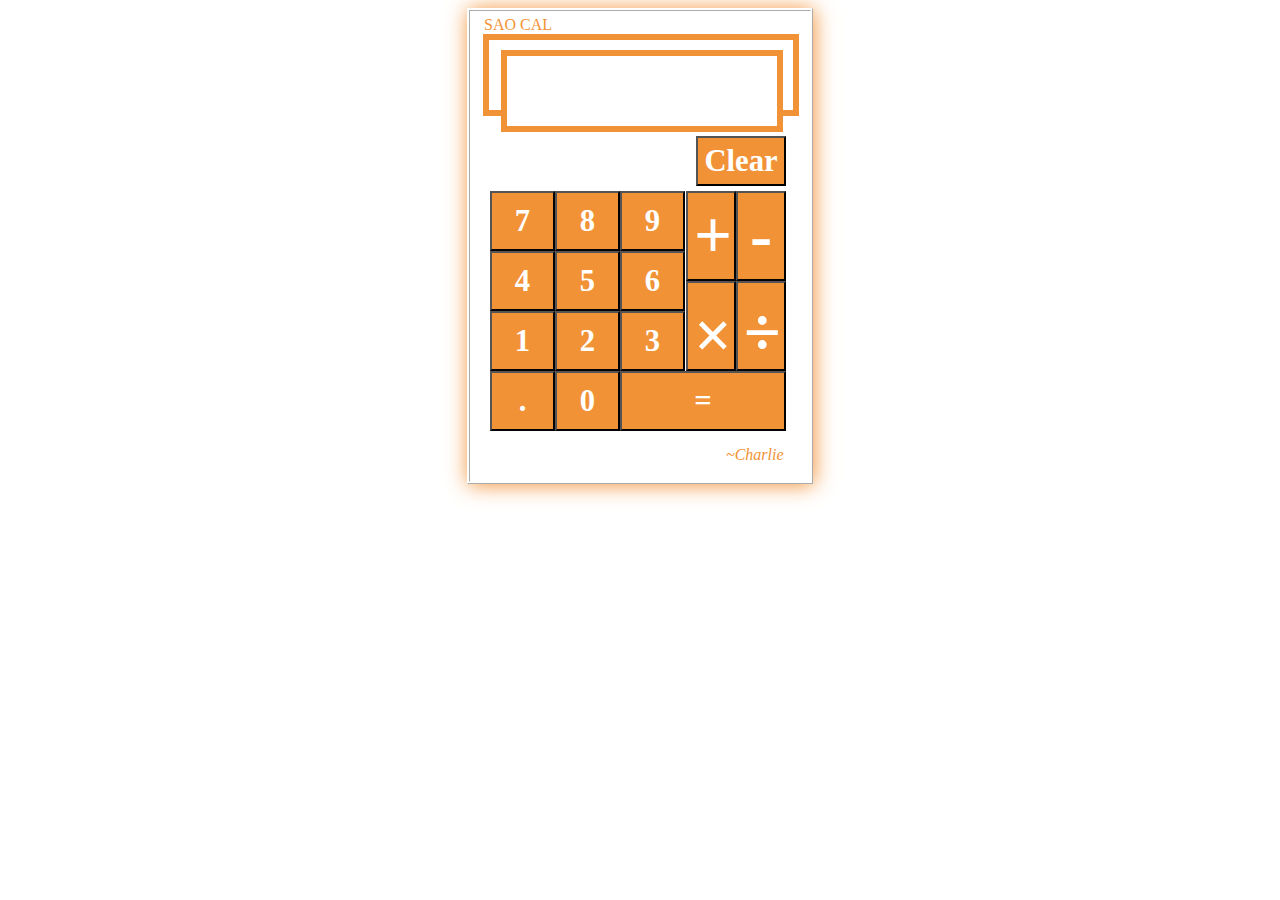
<file: Calculator/index.html>
<!DOCTYPE html>
<html>
<head>
	<title>My Calculator</title>
	<link rel="stylesheet" type="text/css" href="css/calcu.css">
	<link rel="shortcut icon" href="Lecture/Wad/Calculator/okinawa.ico">
</head>
<body >

	<div id="calcu">
		<div id="name">
			<p>SAO CAL</p>
		</div>
		<div id="answer" >

			<input type="text"  disabled id="display"></div>

		<div id="all_btn">
				
				<button id="b1" value="1" onclick='v("1")'>1</button>
				<button id="b2"	value="2" onclick='v("2")'>2</button>
				<button id="b3" value="3" onclick='v("3")'>3</button>
				<button id="b4" value="4" onclick='v("4")'>4</button>
				<button id="b5" value="5" onclick='v("5")'>5</button>
				<button id="b6" value="6" onclick='v("6")'>6</button>
				<button id="b7" value="7" onclick='v("7")'>7</button>
				<button id="b8" value="8" onclick='v("8")'>8</button>
				<button id="b9" value="9" onclick='v("9")'>9</button>
				<button id="b0" value="0" onclick='v("0")'>0</button>
				<button id="b_plus" value="+"onclick='v("+")'>+</button>
				<button id="b_minus" value="-" onclick='v("-")'>-</button>
				<button id="b_multi" value="*" onclick='v("*")'>&times</button>
				<button id="b_divide" value="/" onclick='v("/")'>&divide</button>
				<button id="b_ans" value="=" onclick='e("=")'>=</button>
				<button id="b_dot" value="." onclick='v(".")'>.</button>
				<button id="b_cls" value="Cls" onclick='c("")'>Clear</button>
			
		</div>
		
		<div id="made_by"><em>~Charlie</em></div>
<script type="text/javascript" src="js/calcu.js"></script>
</body>
</html>
</file>
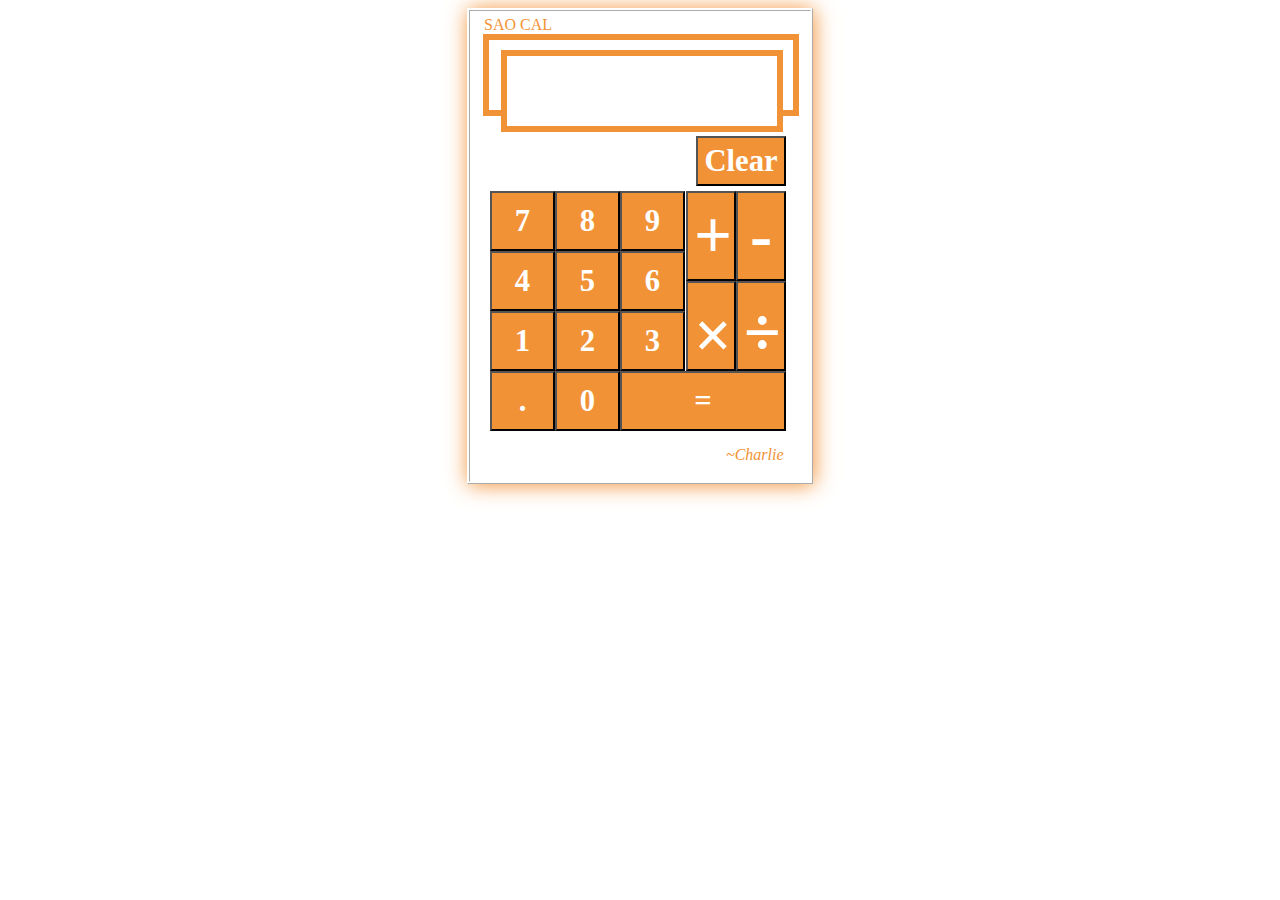
<file: Calculator/calculator.html>
<!DOCTYPE html>
<html>
<head>
	<title>My Calculator</title>
	<link rel="stylesheet" type="text/css" href="css/calcu.css">
	<link rel="shortcut icon" href="Lecture/Wad/Calculator/okinawa.ico">
</head>
<body >

	<div id="calcu">
		<div id="name">
			<p>SAO CAL</p>
		</div>
		<div id="answer" >

			<input type="text"  disabled id="display"></div>

		<div id="all_btn">
				
				<button id="b1" value="1" onclick='v("1")'>1</button>
				<button id="b2"	value="2" onclick='v("2")'>2</button>
				<button id="b3" value="3" onclick='v("3")'>3</button>
				<button id="b4" value="4" onclick='v("4")'>4</button>
				<button id="b5" value="5" onclick='v("5")'>5</button>
				<button id="b6" value="6" onclick='v("6")'>6</button>
				<button id="b7" value="7" onclick='v("7")'>7</button>
				<button id="b8" value="8" onclick='v("8")'>8</button>
				<button id="b9" value="9" onclick='v("9")'>9</button>
				<button id="b0" value="0" onclick='v("0")'>0</button>
				<button id="b_plus" value="+"onclick='v("+")'>+</button>
				<button id="b_minus" value="-" onclick='v("-")'>-</button>
				<button id="b_multi" value="*" onclick='v("*")'>&times</button>
				<button id="b_divide" value="/" onclick='v("/")'>&divide</button>
				<button id="b_ans" value="=" onclick='e("=")'>=</button>
				<button id="b_dot" value="." onclick='v(".")'>.</button>
				<button id="b_cls" value="Cls" onclick='c("")'>Clear</button>
			
		</div>
		
		<div id="made_by"><em>~Charlie</em></div>
<script type="text/javascript" src="js/calcu.js"></script>
</body>
</html>
</file>
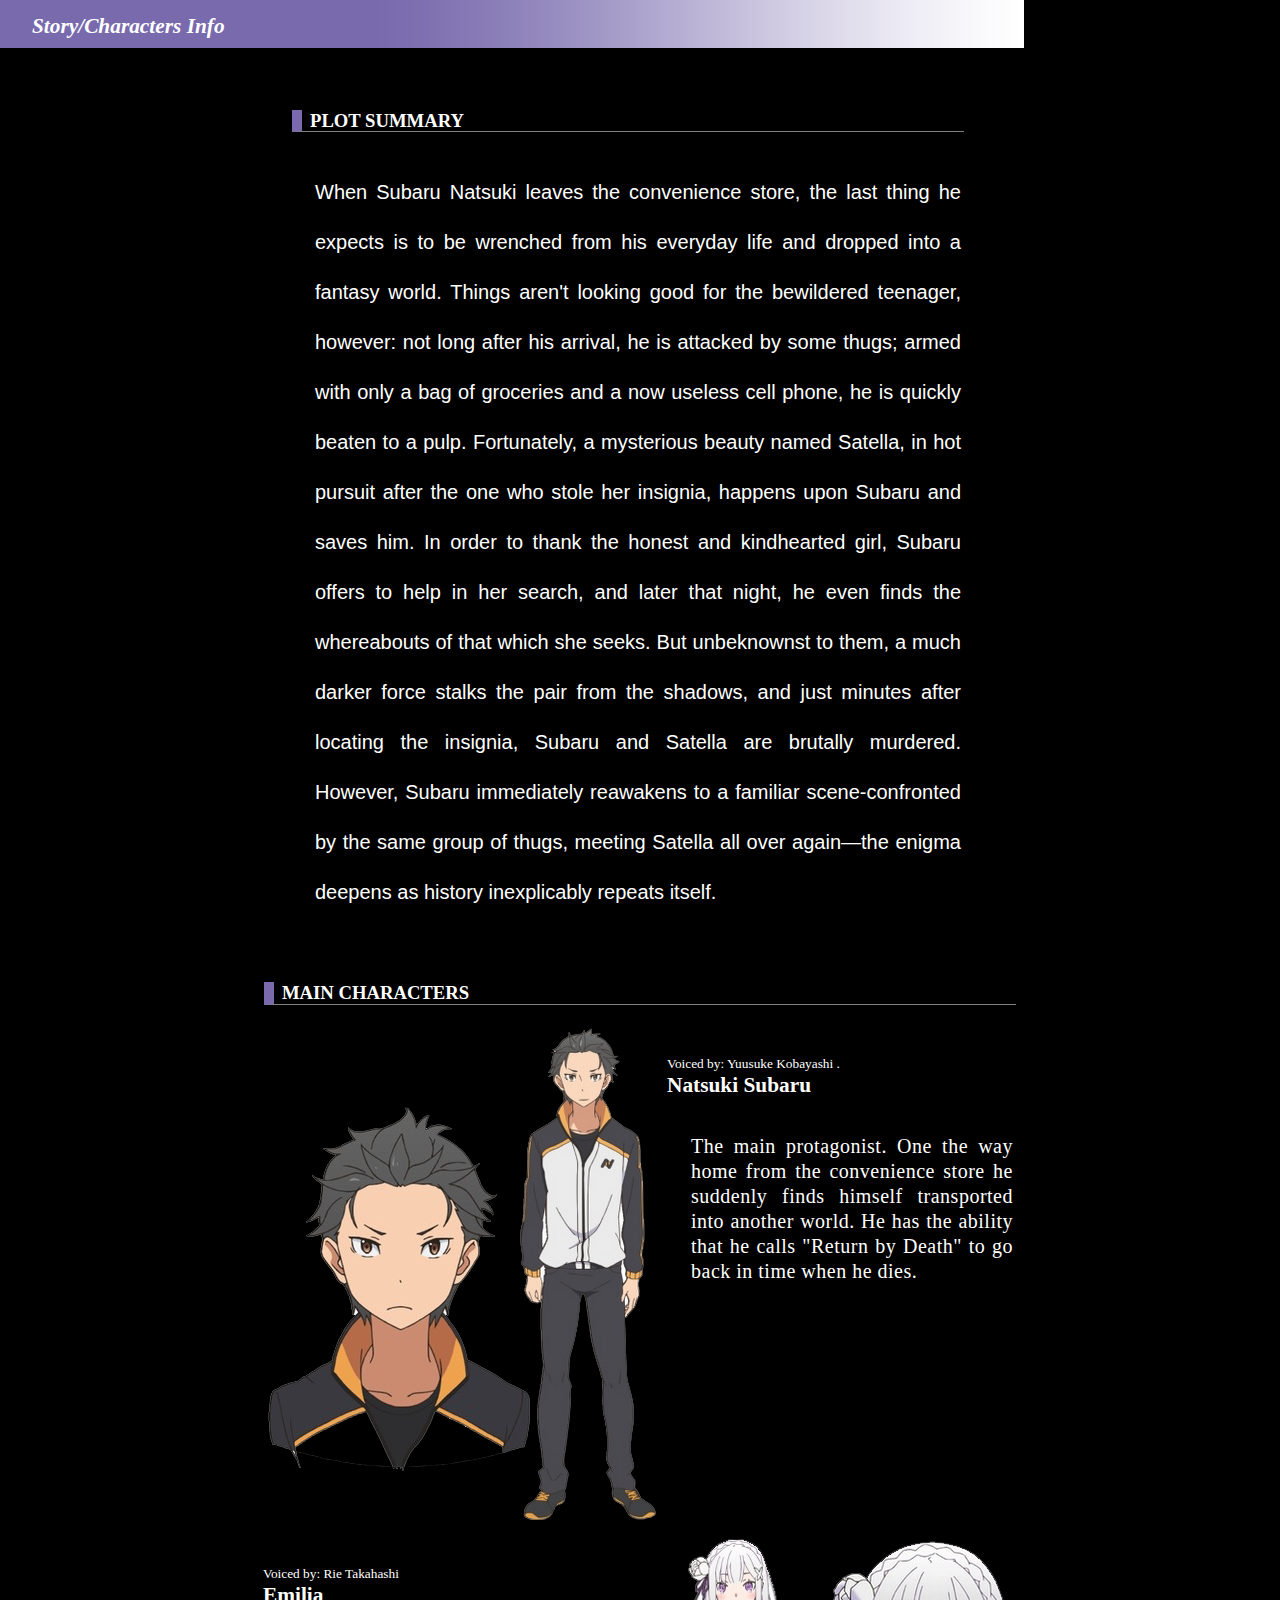
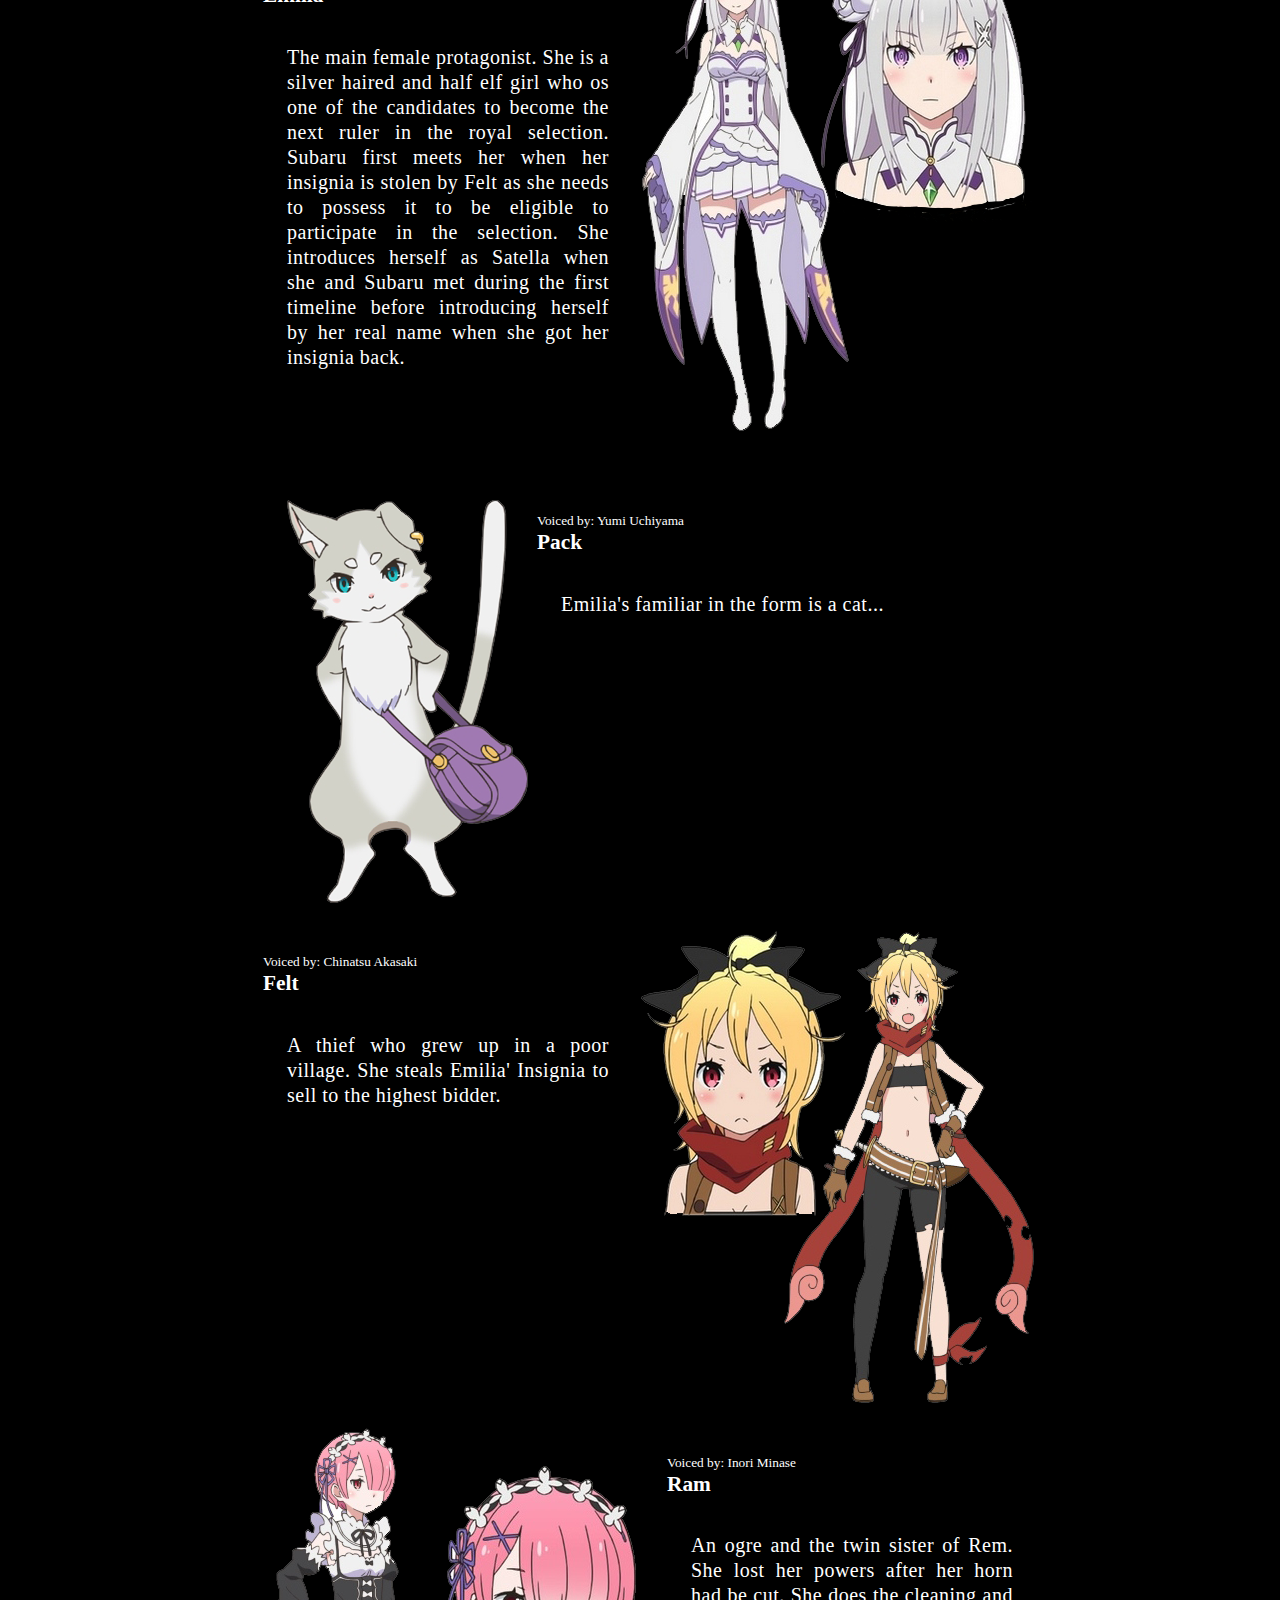
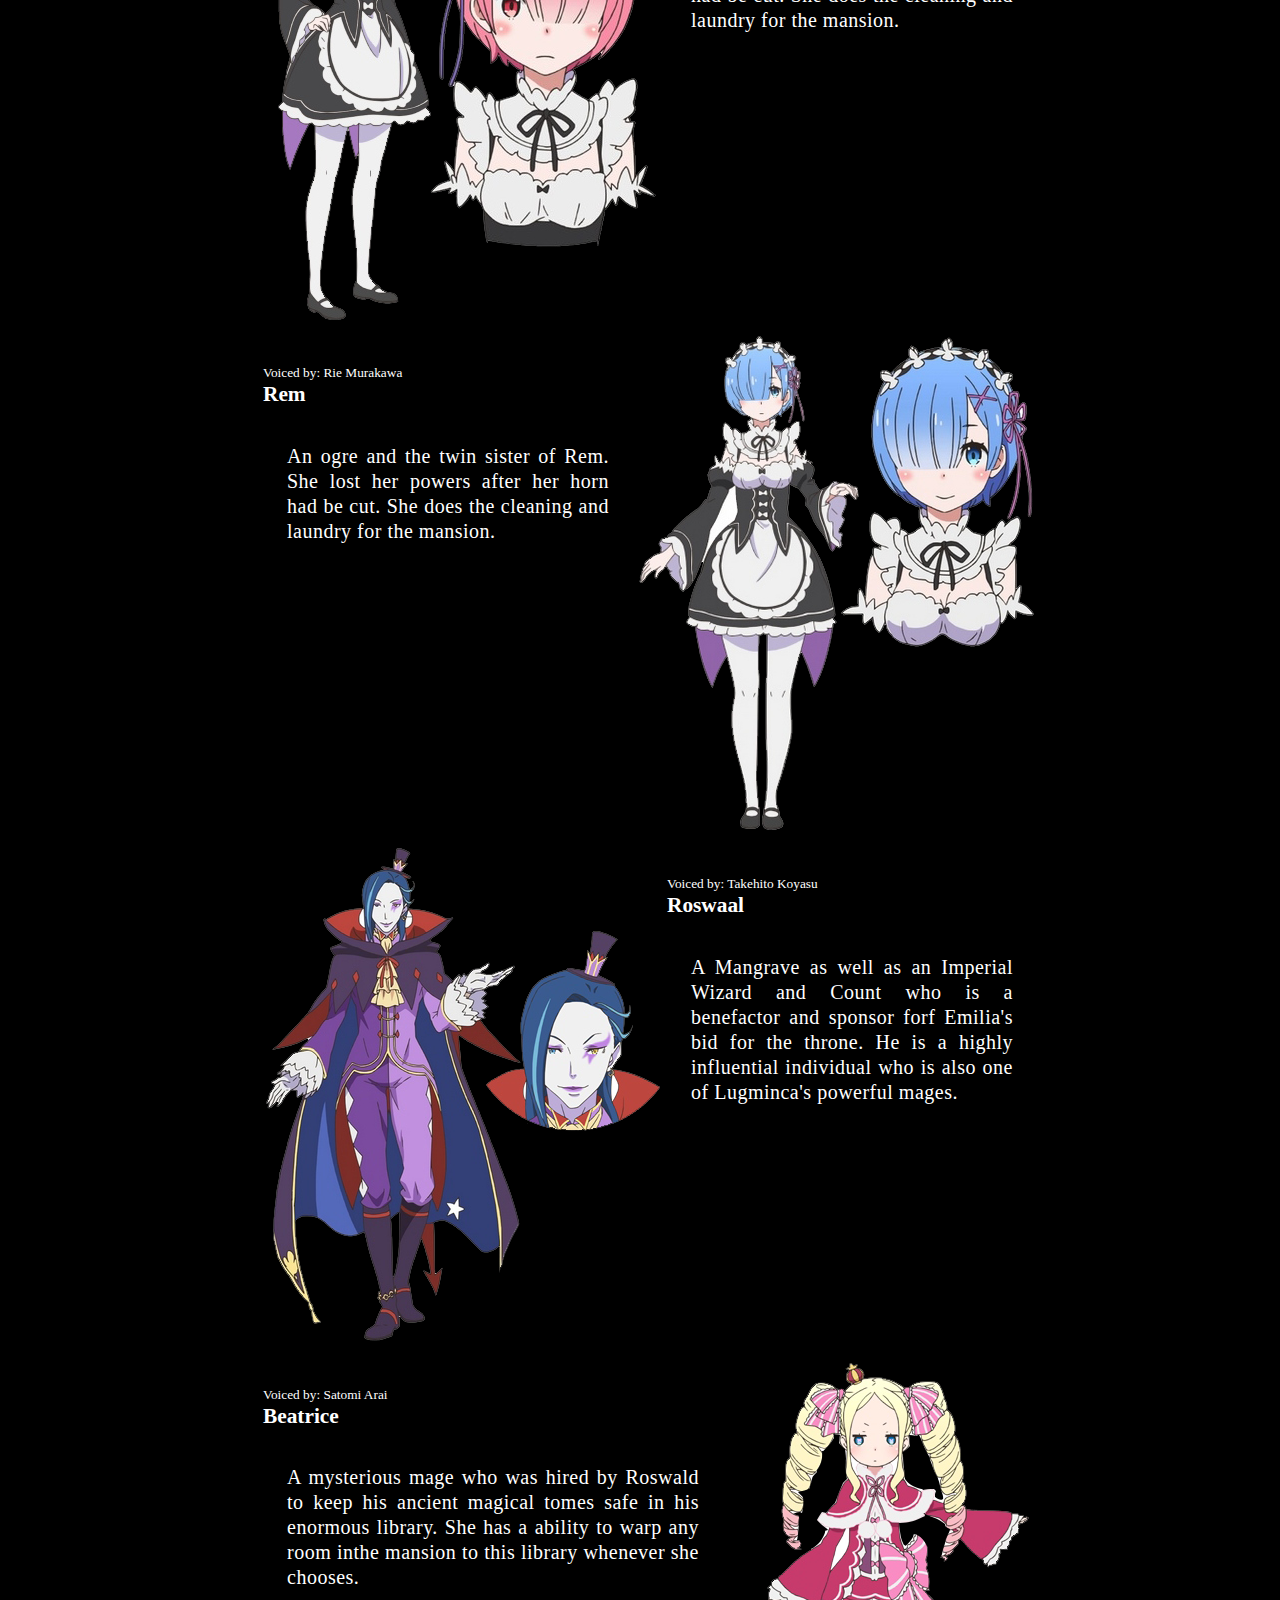
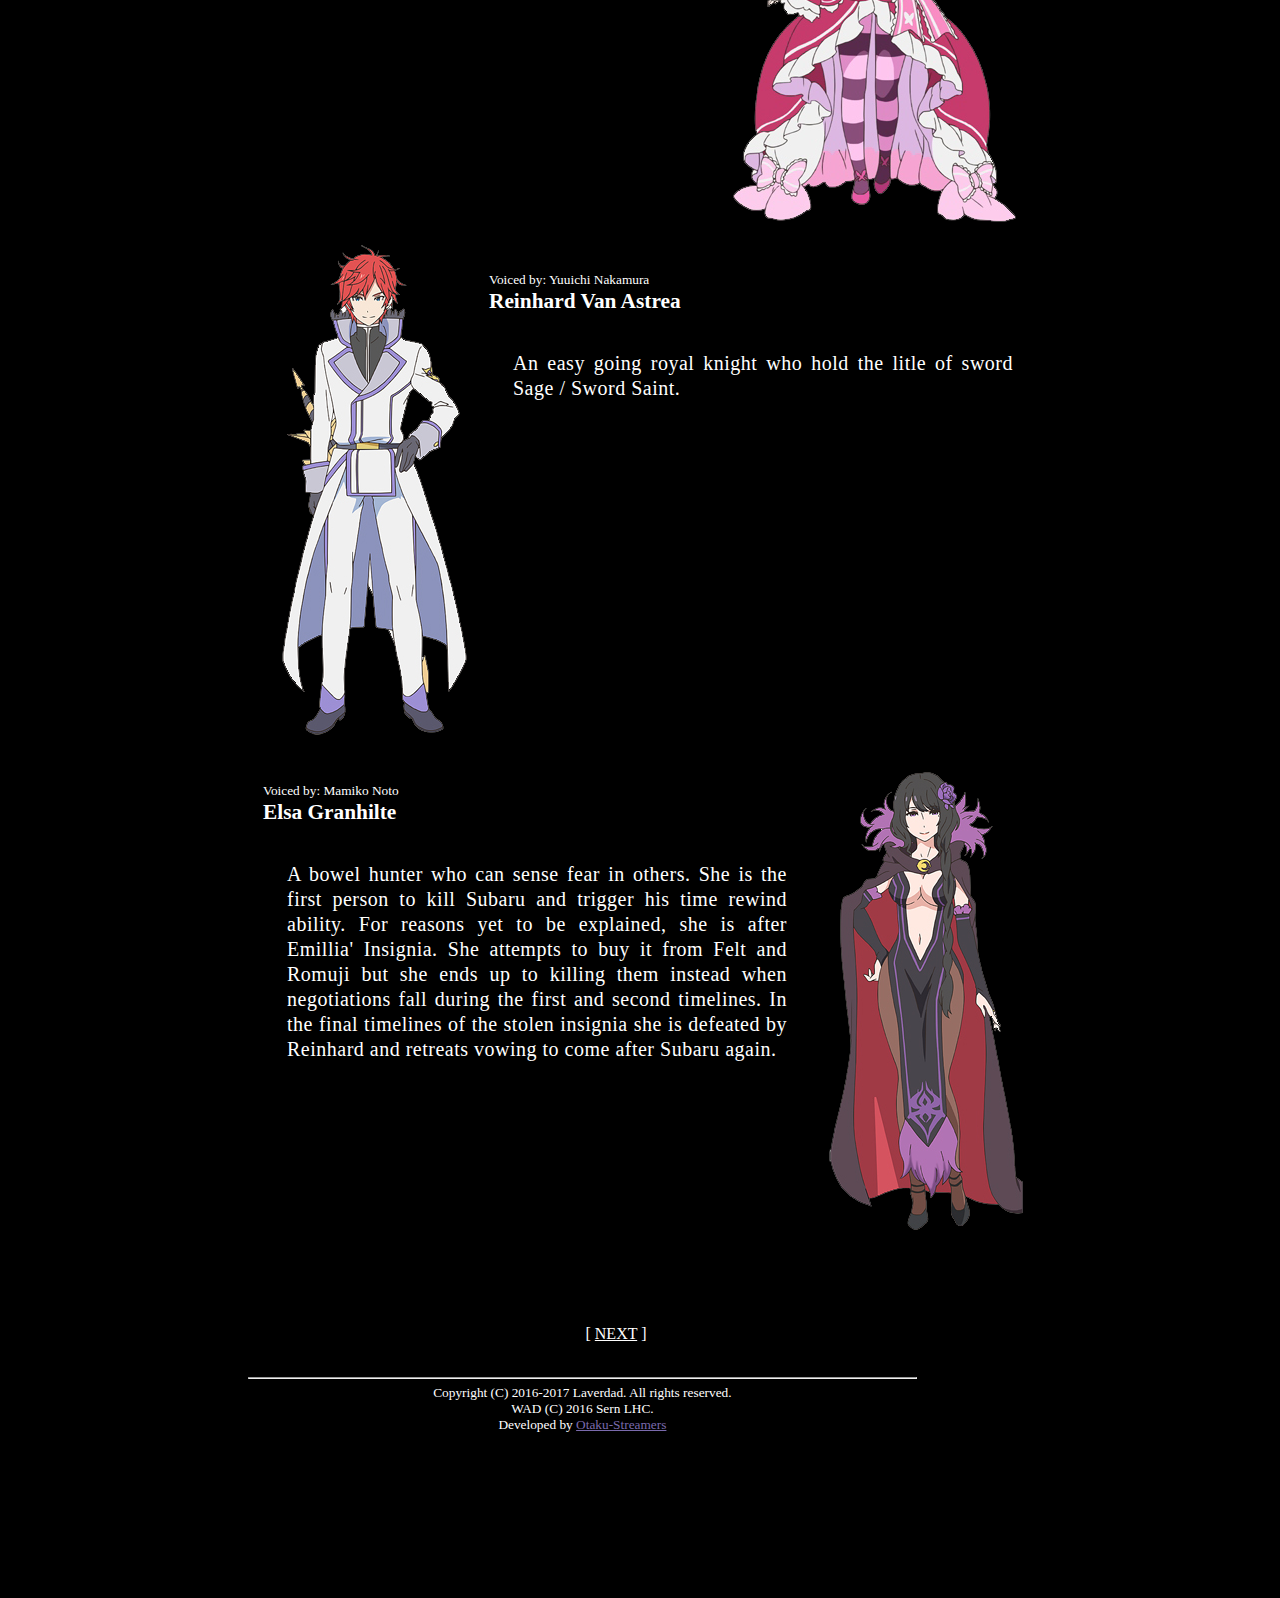
<file: Sample-Website/characters.html>
<!DOCTYPE html>
<html>
<head>
	<link rel="stylesheet" type="text/css" href="./css/styles.css">
</head>
<body class="main_body">
	<div class="c_title2">
		<em>Story/Characters Info </em>
	</div>

<center>
<div class="c_characters">
<div class="block_main">
			<div class="c_title3">
				PLOT SUMMARY
		</div>
			<div class="c_block_body">
			<table>
			<tr valign="top">
			<td align="justify" width="17%" style="font-size: 15pt; line-height: 50px;" >
				When Subaru Natsuki leaves the convenience store, the last thing he expects is to be wrenched from his everyday life and dropped into a fantasy world. Things aren't looking good for the bewildered teenager, however: not long after his arrival, he is attacked by some thugs; armed with only a bag of groceries and a now useless cell phone, he is quickly beaten to a pulp. Fortunately, a mysterious beauty named Satella, in hot pursuit after the one who stole her insignia, happens upon Subaru and saves him. In order to thank the honest and kindhearted girl, Subaru offers to help in her search, and later that night, he even finds the whereabouts of that which she seeks. But unbeknownst to them, a much darker force stalks the pair from the shadows, and just minutes after locating the insignia, Subaru and Satella are brutally murdered. However, Subaru immediately reawakens to a familiar scene-confronted by the same group of thugs, meeting Satella all over again—the enigma deepens as history inexplicably repeats itself.
				</td>
				</tr>
			</table>
			</div>
		</div>
	<div class="c_title3">
		MAIN CHARACTERS
	</div>
		<table>
			<tr valign="top">
				<td>
					<img src="./img/Natsuki+Subaru.png" />
				</td>
					<td>
						<div class="chara_name">
							<div class="chara_sub">Voiced by: Yuusuke Kobayashi .</div>Natsuki Subaru
						</div>
							<p class="chara_info">The main protagonist. One the way home from the convenience store he suddenly finds himself transported into another world. He has the ability that he calls "Return by Death" to go back in time when he dies.</p>
						<br>
						<br>
						<br>
					</td>
			</tr>
		</table>
		<table >
			<tr valign="top">
				<td>
					<div class="chara_name">
						<div class="chara_sub">Voiced by: Rie Takahashi</div>
							Emilia
					</div>
						<p class="chara_info">The main female protagonist. She is a silver haired and half elf girl who os one of the candidates to become the next ruler in the royal selection. Subaru first meets her when her insignia is stolen by Felt as she needs to possess it to be eligible to participate in the selection. She introduces herself as Satella when she and Subaru met during the first timeline before introducing herself by her real name when she got her insignia back.</p>
						<br><br>
								
						<td>
							<img src="./img/Emilia.png" />
						</td>	
				</td>

		</tr>
		</table>
		<table>
			<tr valign="top">
				<td>
					<img src="./img/Pack.png" />
				</td>
					<td>
						<div class="chara_name">
							<div class="chara_sub"> Voiced by: Yumi Uchiyama</div>
							Pack
						</div>
							<p class="chara_info">Emilia's familiar in the form is a cat...</p>
							<br><br>
					</td>
					
			</tr>
		</table>
		<table>
			<tr valign="top">
				
					<td>
						<div class="chara_name">
							<div class="chara_sub">Voiced by: Chinatsu Akasaki</div>
							Felt 
						</div>
							<p class="chara_info">A thief who grew up in a poor village. She steals Emilia' Insignia to sell to the highest bidder.</p>
							<br><br>
					</td>
					<td>
						<img src="./img/Felt.png" />
					</td>
			</tr>
		</table>
		<table>
			<tr valign="top">
				<td>
					<img src="./img/Ram.png" />
				</td>
					<td>
						<div class="chara_name">
							<div class="chara_sub">Voiced by: Inori Minase</div>
							Ram
						</div>
							<p class="chara_info">An ogre and the twin sister of Rem. She lost her powers after her horn had be cut. She does the cleaning and laundry for the mansion.</p>
							<br><br>
					</td>
					
			</tr>
		</table>
		<table>
			<tr valign="top">
				
					<td>
						<div class="chara_name">
							<div class="chara_sub">Voiced by: Rie Murakawa</div>
							Rem
						</div>
							<p class="chara_info">An ogre and the twin sister of Rem. She lost her powers after her horn had be cut. She does the cleaning and laundry for the mansion.</p>
							<br><br>
					</td>
					<td>
						<img src="./img/Rem.png" />
					</td>
			</tr>
		</table>
		<table>
			<tr valign="top">
				<td>
					<img src="./img/Roswaal.png" />
				</td>
					<td>
						<div class="chara_name">
							<div class="chara_sub">Voiced by: Takehito Koyasu</div>
							Roswaal
						</div>
							<p class="chara_info">A Mangrave as well as an Imperial Wizard and Count who is a benefactor and sponsor forf Emilia's bid for the throne. He is  a highly influential individual who is also one of Lugminca's powerful mages.</p>
							<br><br>
					</td>
					
			</tr>
		</table>
		<table>
			<tr valign="top">
				
					<td>
						<div class="chara_name">
							<div class="chara_sub"> Voiced by: Satomi Arai</div>
							Beatrice
						</div>
							<p class="chara_info">A mysterious mage who was hired by Roswald to keep his ancient magical tomes safe in his enormous library. She has a ability to warp any room inthe mansion to this library whenever she chooses.</p>
							<br><br>
					</td>
					<td>
						<img src="./img/Beatrice.png" />
					</td>
			</tr>
		</table>
		<table>
			<tr valign="top">
				<td>
					<img src="./img/Reinhard.png" />
				</td>
					<td>
						<div class="chara_name">
							<div class="chara_sub">Voiced by: Yuuichi Nakamura</div>
							Reinhard Van Astrea
						</div>
							<p class="chara_info">An easy going royal knight who hold the litle of sword Sage / Sword Saint.</p>
							<br><br>
					</td>
					
			</tr>
		</table>
		<table>
			<tr valign="top">
				
					<td>
						<div class="chara_name">
							<div class="chara_sub">Voiced by: Mamiko Noto</div>
							Elsa Granhilte
						</div>
							<p class="chara_info">A bowel hunter who can sense fear in others. She is the first person to kill Subaru and trigger his time rewind ability. For reasons yet to be explained, she is after Emillia' Insignia. She attempts to buy it from Felt and Romuji but she ends up to killing them instead when negotiations fall during the first and second timelines. In the final timelines of the stolen insignia she is defeated by Reinhard and retreats vowing to come after Subaru again.</p>
							<br><br>
					</td>
					<td>
						<img src="./img/Elsa+Granhilte.png" />
					</td>
			</tr>
		</table>
		<div class="c_next">[ <a href="./light_novel.html">NEXT</a> ]</div>

		<div>
			<iframe src="footer.html" class="c_footer" frameborder="0"></iframe>
		</div>

</div>
</center>
</body>

</html>
</file>
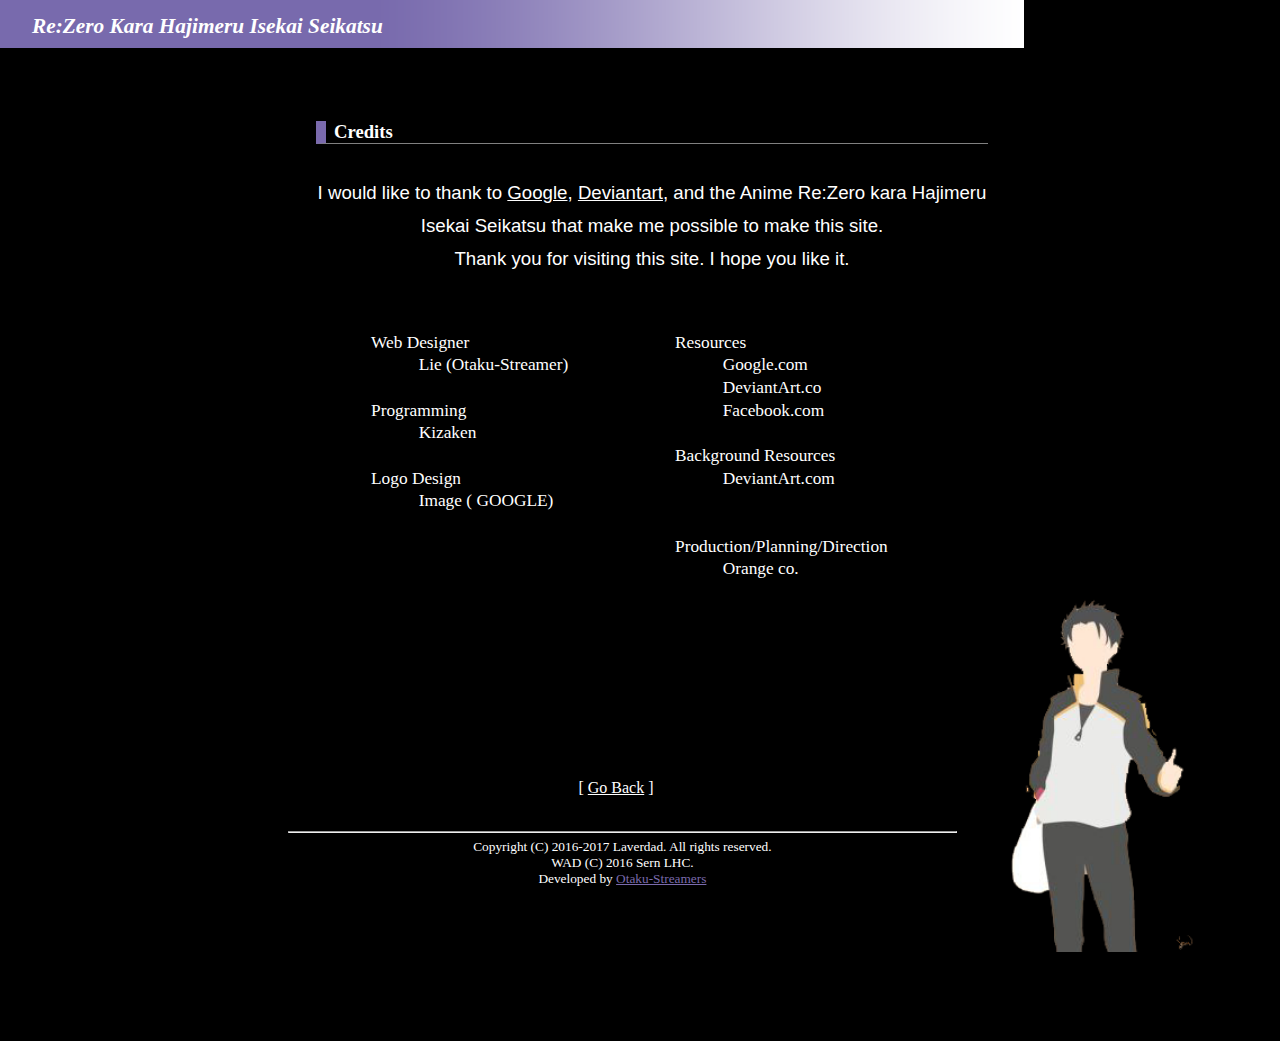
<file: Sample-Website/Contacts.html>
<!DOCTYPE html>
<html lang="en">
<head>
	
	<link rel="stylesheet" type="text/css" href="./css/styles.css">
</head>	
	<title>Re:Zero Wikia - All about Re:Zero </title>

<body class="main_body" style="background-position: center; background-image: url(./img/natsuki2.png); background-size: 90%; " >

<div class="c_title2">
	<em>Re:Zero Kara Hajimeru Isekai Seikatsu</em>
</div>

<center>
<div class="c_block_main">
	<br>

	<div class="c_title3">
	Credits
	</div>
	<div class="c_block_body">
	
	<center>
		I would like to thank to <a href="http://google.com/" target="_blank" >Google</a>, <a href="http://google.com/" target="_blank" >Deviantart</a>,  and the Anime Re:Zero kara Hajimeru Isekai Seikatsu that make me possible to make this site.<br>
		Thank you for visiting this site. I hope you like it. 
	</center>
		</div>
</div>

<table border="0" ><tr valign="top">
<td>
	<table width="280">
		<colgroup width="32" align="left"></colgroup>
		<colgroup width="160" align="left"></colgroup>
		<tr>
			<td colspan="2">
				Web Designer<br>
				
			</td>
		</tr>
		<tr>
			<td></td>
			<td>Lie (Otaku-Streamer)</td>
		</tr>
		<tr>
			<td colspan="2"><br></td>
		</tr>
		<tr>
			<td colspan="2">
				Programming
			</td>
		</tr>
		<tr>
			<td></td>
			<td>Kizaken</td>
		</tr>
		<tr>
			<td colspan="2"><br></td>
		</tr>
		
		<tr>
			<td colspan="2">
				Logo Design
			</td>
		</tr>
		<tr>
			<td></td>
			<td>Image ( GOOGLE)</td>
		</tr>
		<tr>
			<td colspan="2"><br></td>
		</tr>
		
	</table>
	
</td><td>
	<table width="280">
		<colgroup width="32" align="left"></colgroup>
		<colgroup width="160" align="left"></colgroup>

		<tr>
			<td colspan="2">
				Resources
			</td>
		<tr>
			<td></td>
			<td>Google.com </td>
		</tr>
		<tr>
			<td></td>
			<td>DeviantArt.co</td>
		</tr>
		<tr>
			<td></td>
			<td>Facebook.com</td>
		</tr>
		
		<tr>
			<td colspan="2"><br></td>
		</tr>
		
		<tr>
			<td colspan="2">
				Background Resources
			</td>
		<tr>
			<td></td>
			<td>DeviantArt.com</td>
		</tr>
		<tr>
			<td colspan="2"><br></td>
		</tr>
		
		<tr>
			<td colspan="2"><br></td>
		</tr>

		<tr>
			<td colspan="2">Production/Planning/Direction</td>
		</tr>
		<tr>
			<td></td>
			<td>Orange co.</td>
		</tr>
	</table>
</td>
</tr></table>
<br>
<br>
<br>
<br>
<br>
<br>

			<div class="c_next">[ <a href="./about.html">Go Back</a> ]</div>

			<div>
				<iframe src="footer.html" class="c_footer" frameborder="0"></iframe>
			</div>

</body>

</html>
</file>
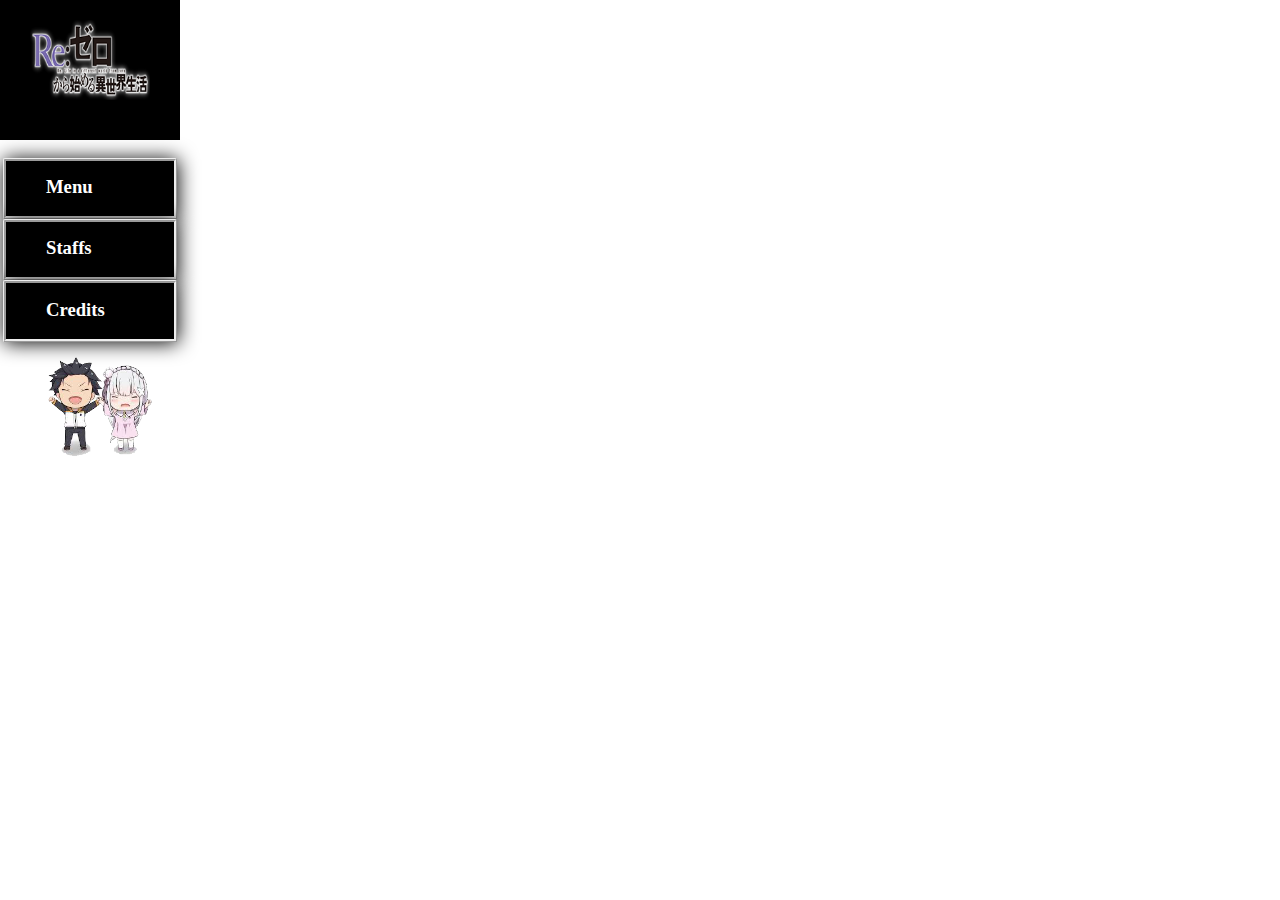
<file: Sample-Website/Contents.html>
<!DOCTYPE html>
<html>
<head>
	<link rel="stylesheet" href="./css/Contents.css" type="text/css">
</head>
<body>
<div class="c_body">
	<img class="logo" src="./img/Re_Zero_Logo2.png" border="0" width="120px ">

	<div class="contents_main">
		<div class="box">	
			<ul>
				<a class="c_contents_grp" href="./contents_2.html">Menu</a>
			</ul>
		</div>	
		
		<div class="box">
				<ul>
					<a class="c_contents_grp" href="./staffs.html" target="fraMain">Staffs</a>
				</ul>
		</div>
		
		<div class="box">
				<ul>
					<a class="c_contents_grp" href="./Contacts.html" target="fraMain">Credits</a>
				</ul>
		</div>
		<div id="chibi"> 
				<ul>
					<img src="./img/chibi.png" style="margin-left: -20px; width:150px;" >
				</ul>
		</div>

	</div>
</div>

</body>
</html>
</file>
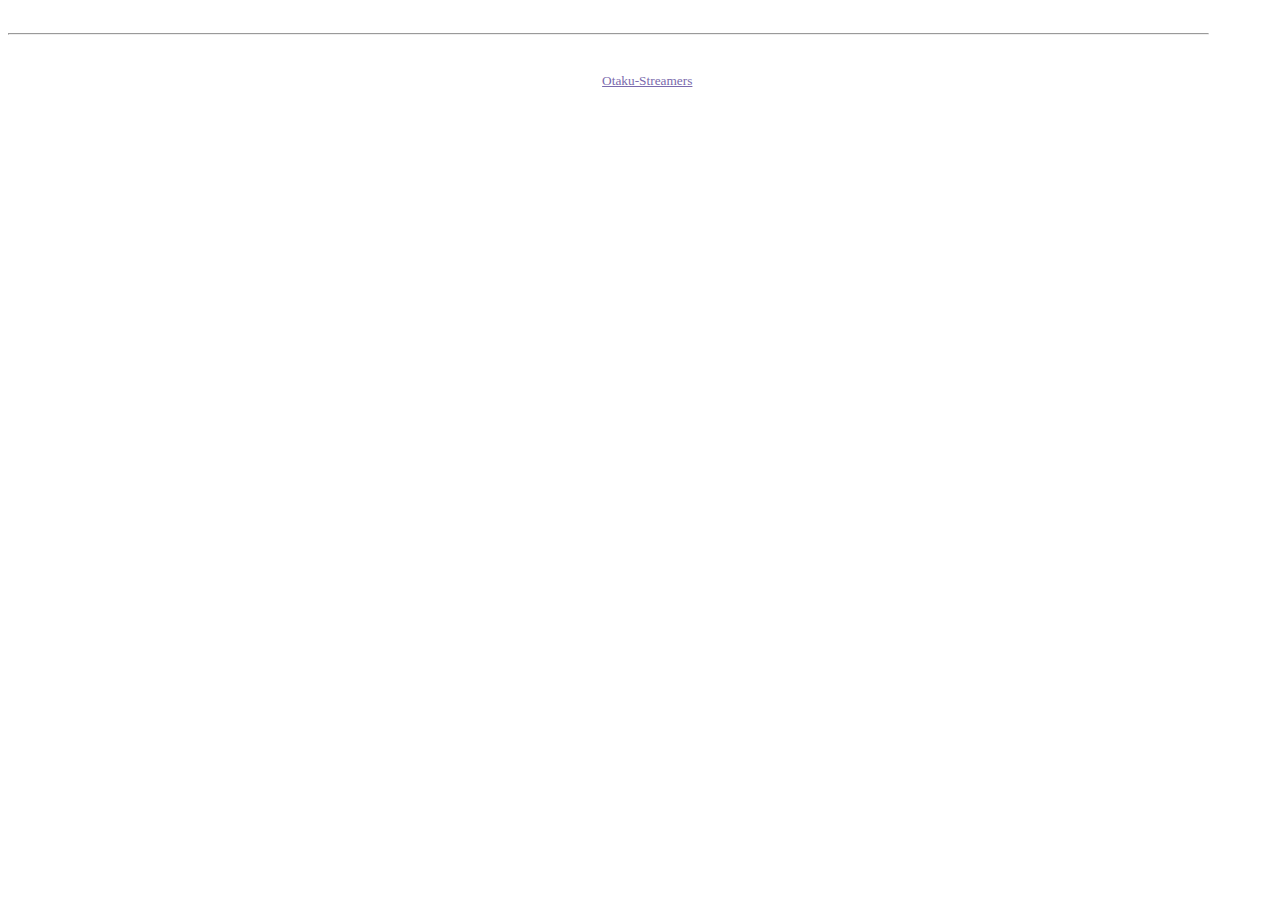
<file: Sample-Website/footer.html>
<html>
<head>
	<style type="text/css" >
		
		table{
			font-size:10pt;
			color: #ffffff;
		}
		a{
			color:rgb(122,106,173);
		}

	</style>
</head>
<body>
<br>

<table width="95%" cellpadding="0" cellspacing="0">

	<tr>
		<td colspan="2" align="center">
		<hr>
		</tr>
	</tr>
	<tr>
		<td colspan="3" align="center">
		Copyright (C) 2016-2017 Laverdad. All rights reserved.<br>
		WAD (C) 2016 Sern LHC.<BR>
		</td>
	</tr>
	<tr>
		<td colspan="2" align="center">
		Developed by <a href="#" target="_blank">Otaku-Streamers</a><br>
		</td>
	</tr>
</table>

</body>
</html>
</file>
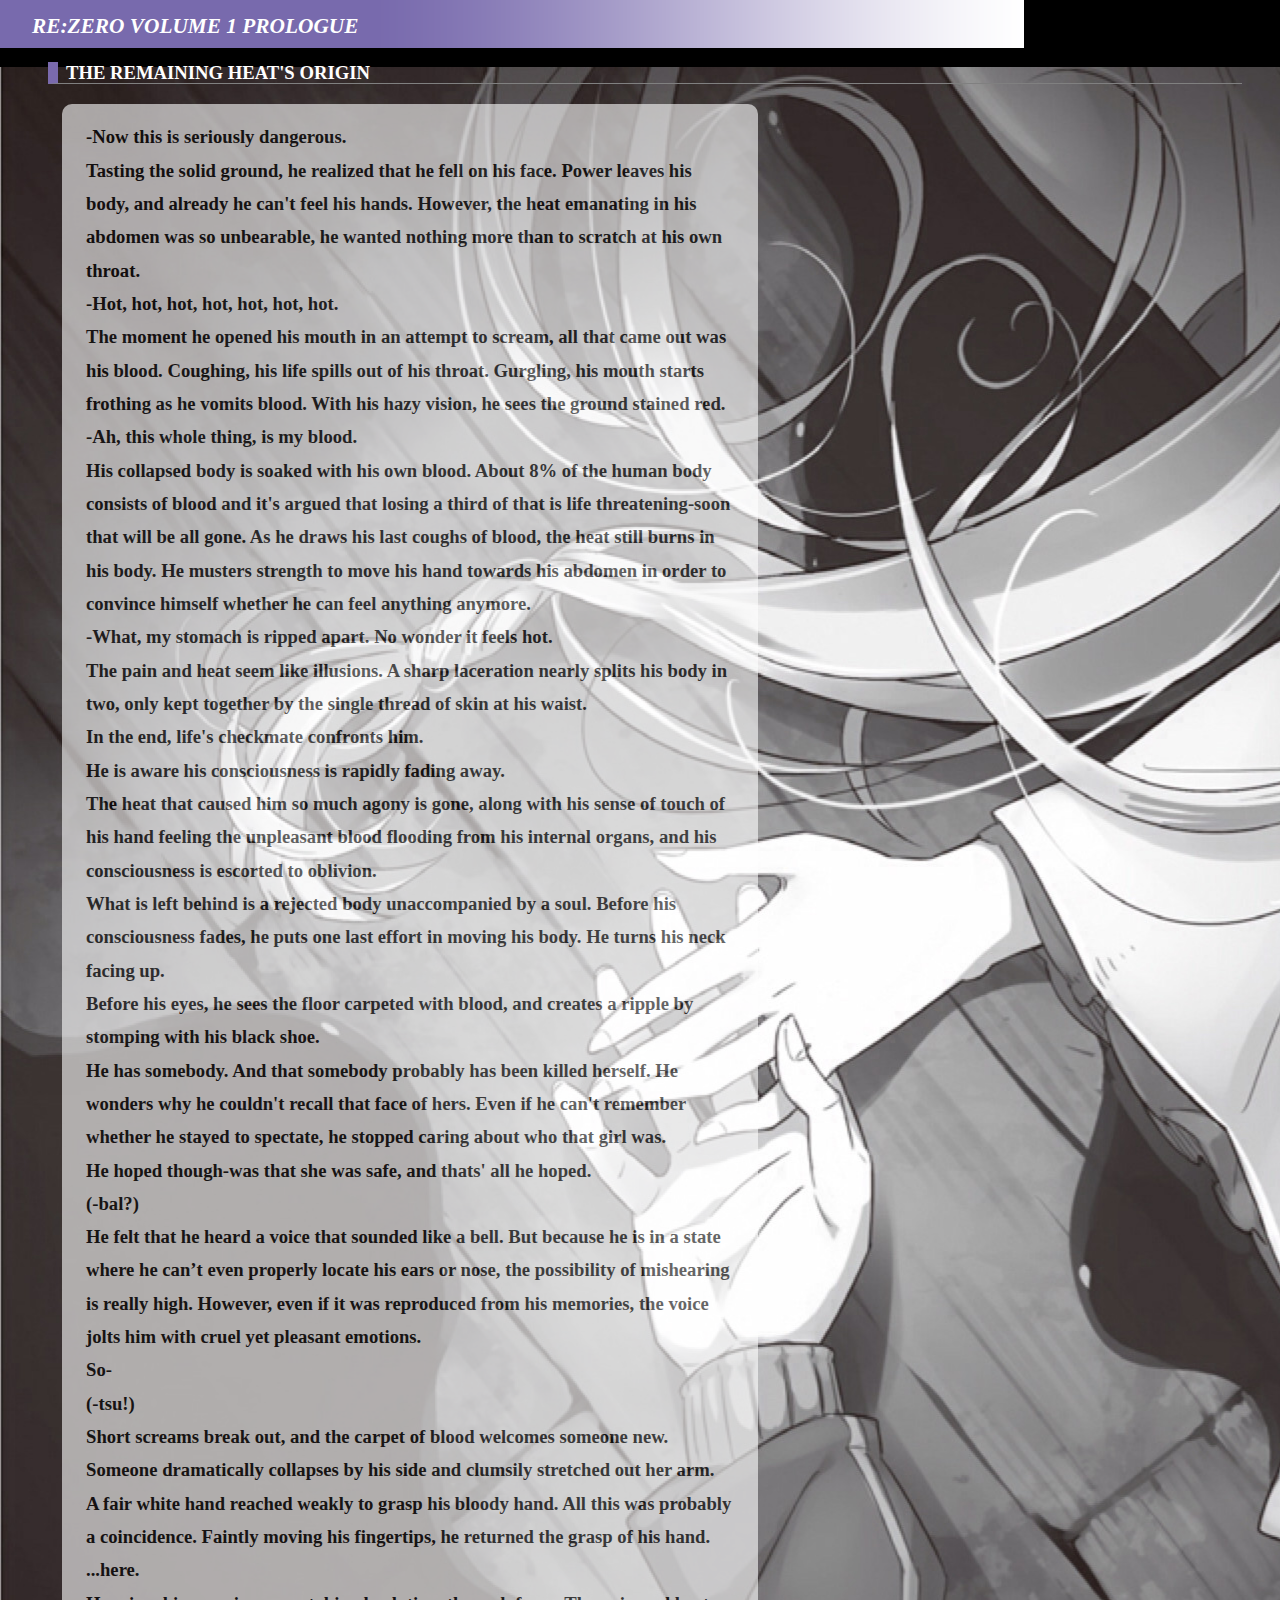
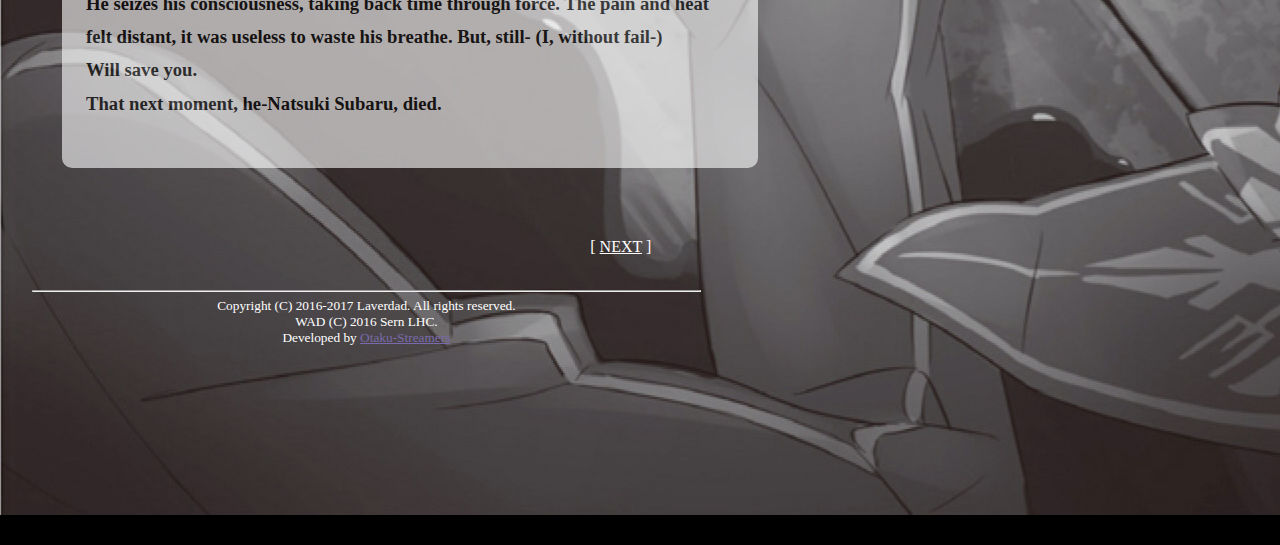
<file: Sample-Website/light_novel.html>
<html>
<head>

	<link rel="stylesheet" type="text/css" href="./css/styles.css">

</head>

<body class="main_body">

		
	<div class="c_title2">
		<em>RE:ZERO VOLUME 1 PROLOGUE </em>
	</div>
	
	<div id="c_ln_bg">
				<div class="c_title3">
					THE REMAINING HEAT'S ORIGIN
				</div>
		<div class="c_block_main">
		
		
			<div id="c_lightnovel">

					-Now this is seriously dangerous.<br>
				Tasting the solid ground, he realized that he fell on his face.
				Power leaves his body, and already he can't feel his hands.
				However, the heat emanating in his abdomen was so unbearable, he wanted nothing more than to scratch at his own throat.<br>
				-Hot, hot, hot, hot, hot, hot, hot.<br>
				The moment he opened his mouth in an attempt to scream, all that came out was his blood.
				Coughing, his life spills out of his throat. Gurgling, his mouth starts frothing as he vomits blood. With his hazy vision, he sees the ground stained red.<br>
				-Ah, this whole thing, is my blood.<br>
				His collapsed body is soaked with his own blood. About 8% of the human body consists of blood and it's argued that losing a third of that is life threatening-soon that will be all gone.
				As he draws his last coughs of blood, the heat still burns in his body. He musters strength to move his hand towards his abdomen in order to convince himself whether he can feel anything anymore.<br>
				-What, my stomach is ripped apart.
				No wonder it feels hot. <br>The pain and heat seem like illusions.
				A sharp laceration nearly splits his body in two, only kept together by the single thread of skin at his waist.<br>
				In the end, life's checkmate confronts him.<br>
				He is aware his consciousness is rapidly fading away.<br>
				The heat that caused him so much agony is gone, along with his sense of touch of his hand feeling the unpleasant blood flooding from his internal organs, and his consciousness is escorted to oblivion.<br>
				What is left behind is a rejected body unaccompanied by a soul.
				Before his consciousness fades, he puts one last effort in moving his body. He turns his neck facing up.<br>
				Before his eyes, he sees the floor carpeted with blood, and creates a ripple by stomping with his black shoe.<br>
				He has somebody. And that somebody probably has been killed herself.
				He wonders why he couldn't recall that face of hers.
				Even if he can't remember whether he stayed to spectate, he stopped caring about who that girl was.<br>
				He hoped though-was that she was safe, and thats' all he hoped.<br>
				(-bal?)<br>
				He felt that he heard a voice that sounded like a bell.
				But because he is in a state where he can’t even properly locate his ears or nose, the possibility of mishearing is really high.
				However, even if it was reproduced from his memories, the voice jolts him with cruel yet pleasant emotions.<br>
				So-<br>
				(-tsu!)<br>
				Short screams break out, and the carpet of blood welcomes someone new.
				Someone dramatically collapses by his side and clumsily stretched out her arm.<br>
				A fair white hand reached weakly to grasp his bloody hand.
				All this was probably a coincidence.
				Faintly moving his fingertips, he returned the grasp of his hand.
				...here.<br>
				He seizes his consciousness, taking back time through force.
				The pain and heat felt distant, it was useless to waste his breathe.
				But, still-
				(I, without fail-)<br>
				Will save you.<br>
				<strong>That next moment, he-Natsuki Subaru, died.</strong>
					






			</div>

			</div>	
				<div class="c_next">[ <a href="./manga.html">NEXT</a> ]</div>

				<div>
					<iframe src="footer.html" class="c_footer" frameborder="0"></iframe>
				</div>
			
			
	
		</div>
		
		
</body>
</html>
</file>
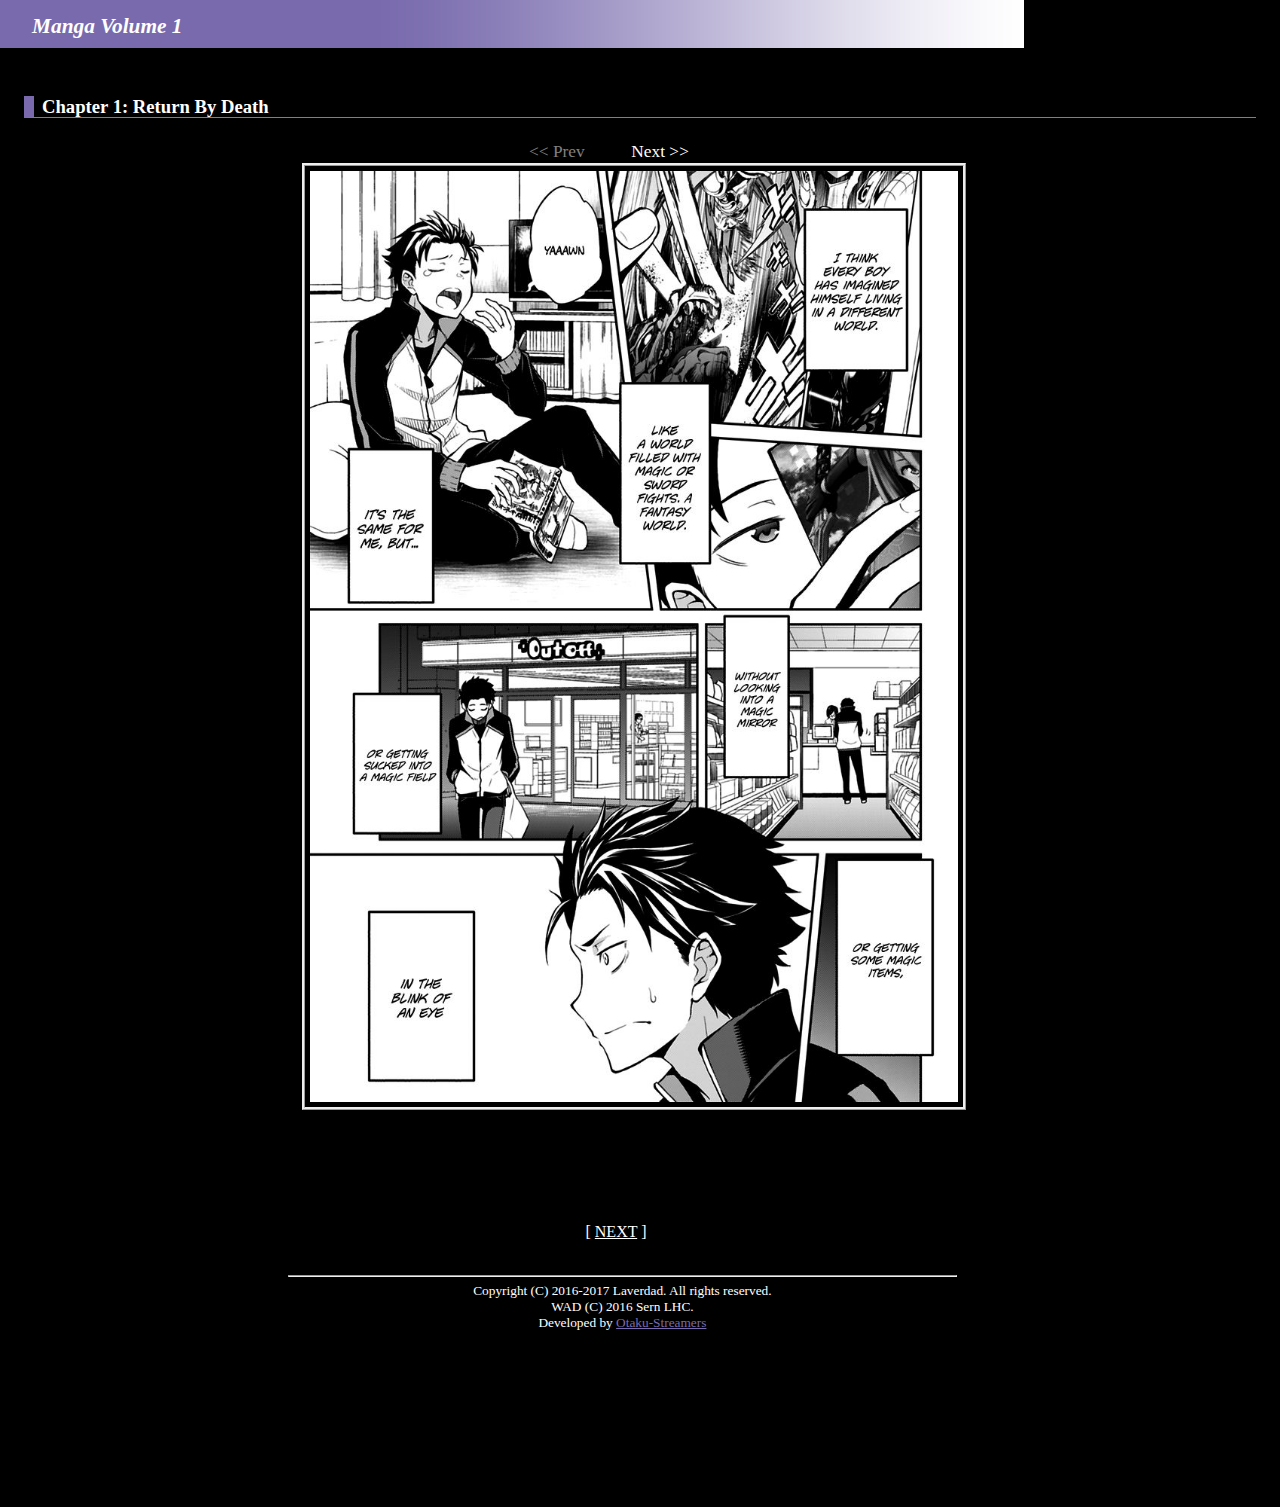
<file: Sample-Website/manga.html>
<html>
<head>
	<link rel="stylesheet" type="text/css" href="./css/styles.css">
</head>

<body class="main_body">

	
	<div class="c_title2">
		<em>Manga Volume  1</em>
	</div>
		
				<div class="c_title3">
					Chapter 1: Return By Death
				</div>
		<center>
			<div class="c_block_main">
				
				<div class="c_nxt_prev">	
					<div class="c_np">s
						 <a style="color: gray"><< Prev</a>
					
						<a href="manga2.html" target="fraMain"> Next >> </a>
					</div>
				</div>	
					
					<div class="c_manga">
						<a href="manga2.html" target="fraMain"><img class="manga" src="./img/manga/1.jpg"> </a><br><br><br>
					</div>
			
				</div>
					<div class="c_next">[ <a href="./characters.html">NEXT</a> ]</div>

						<div>
							<iframe src="footer.html" class="c_footer" frameborder="0"></iframe>
					</div>s
		</center>
</body>
</html>
</file>
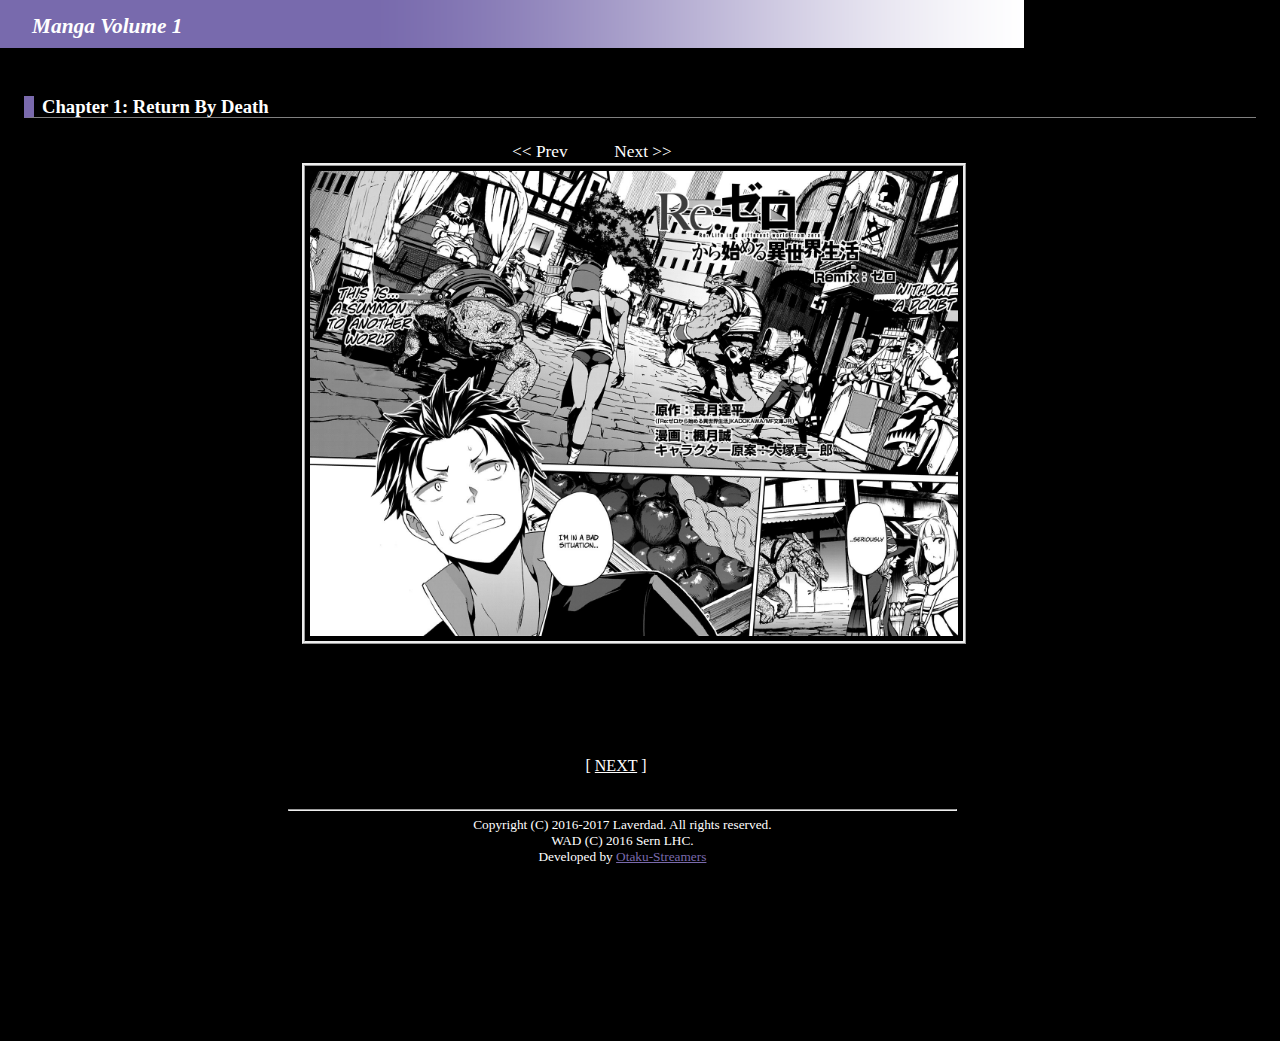
<file: Sample-Website/manga2.html>
<html>
<head>
	<link rel="stylesheet" type="text/css" href="./css/styles.css">
</head>

<body class="main_body">

	
	<div class="c_title2">
		<em>Manga Volume  1</em>
	</div>
		
				<div class="c_title3">
					Chapter 1: Return By Death
				</div>
		<center>
			<div class="c_block_main">
				
				<div class="c_nxt_prev">	
					<div class="c_np">
						 <a href="manga.html"><< Prev</a>
					
						<a href="manga3.html"> Next >> </a>
					</div>
				</div>	
					
					<div class="c_manga">
						<a href="manga3.html" target="fraMain"><img class="manga" src="./img/manga/2.jpg"> </a><br><br><br>
					</div>
			
				</div>
					<div class="c_next">[ <a href="./characters.html">NEXT</a> ]</div>

						<div>
							<iframe src="footer.html" class="c_footer" frameborder="0"></iframe>
					</div>s
		</center>
</body>
</html>
</file>
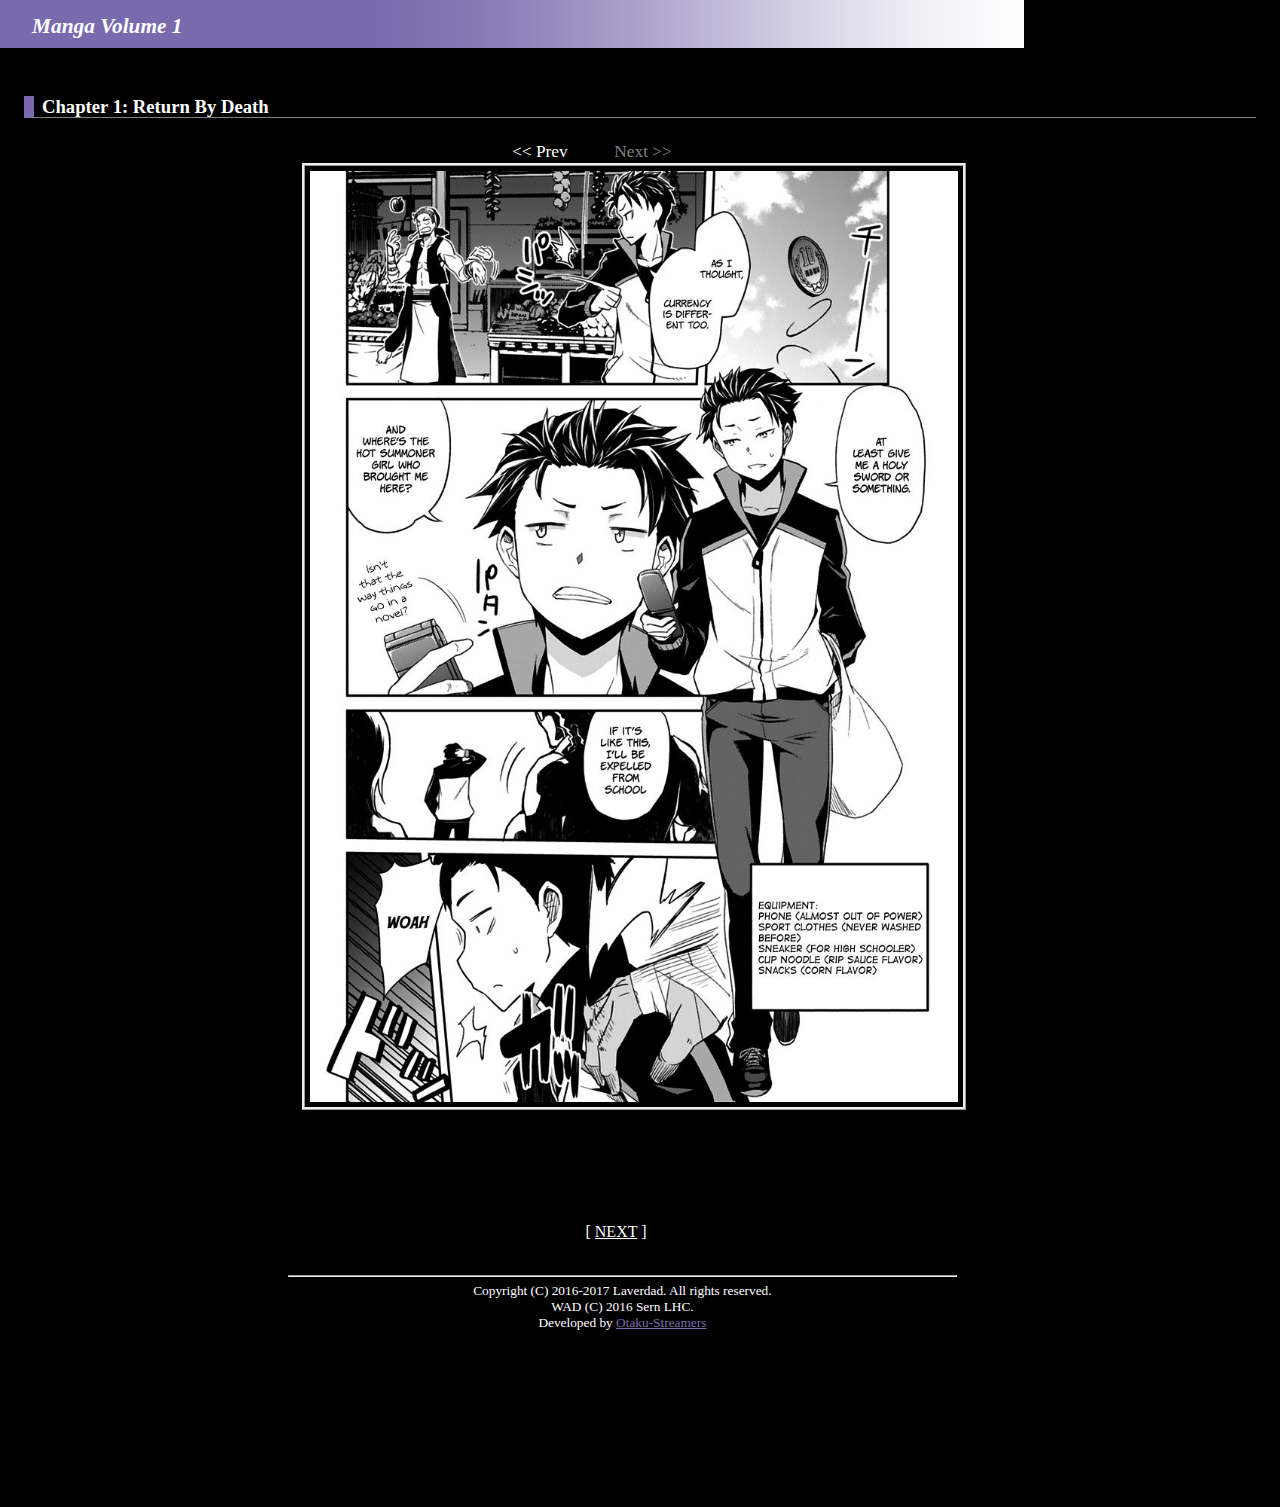
<file: Sample-Website/manga3.html>
<html>
<head>
	<link rel="stylesheet" type="text/css" href="./css/styles.css">
</head>

<body class="main_body">

	
	<div class="c_title2">
		<em>Manga Volume  1</em>
	</div>
		
				<div class="c_title3">
					Chapter 1: Return By Death
				</div>
		<center>
			<div class="c_block_main">
				
				<div class="c_nxt_prev">	
					<div class="c_np">
						 <a href="manga2.html"><< Prev</a>
					
						<a style="color: gray;" > Next >> </a>
					</div>
				</div>	
					
					<div class="c_manga">
						<a href="manga.html"><img class="manga" src="./img/manga/3.jpg"> </a><br><br><br>
					</div>
			
				</div>
					<div class="c_next">[ <a href="./Staffs.html">NEXT</a> ]</div>

						<div>
							<iframe src="footer.html" class="c_footer" frameborder="0"></iframe>
					</div>s
		</center>
</body>
</html>
</file>
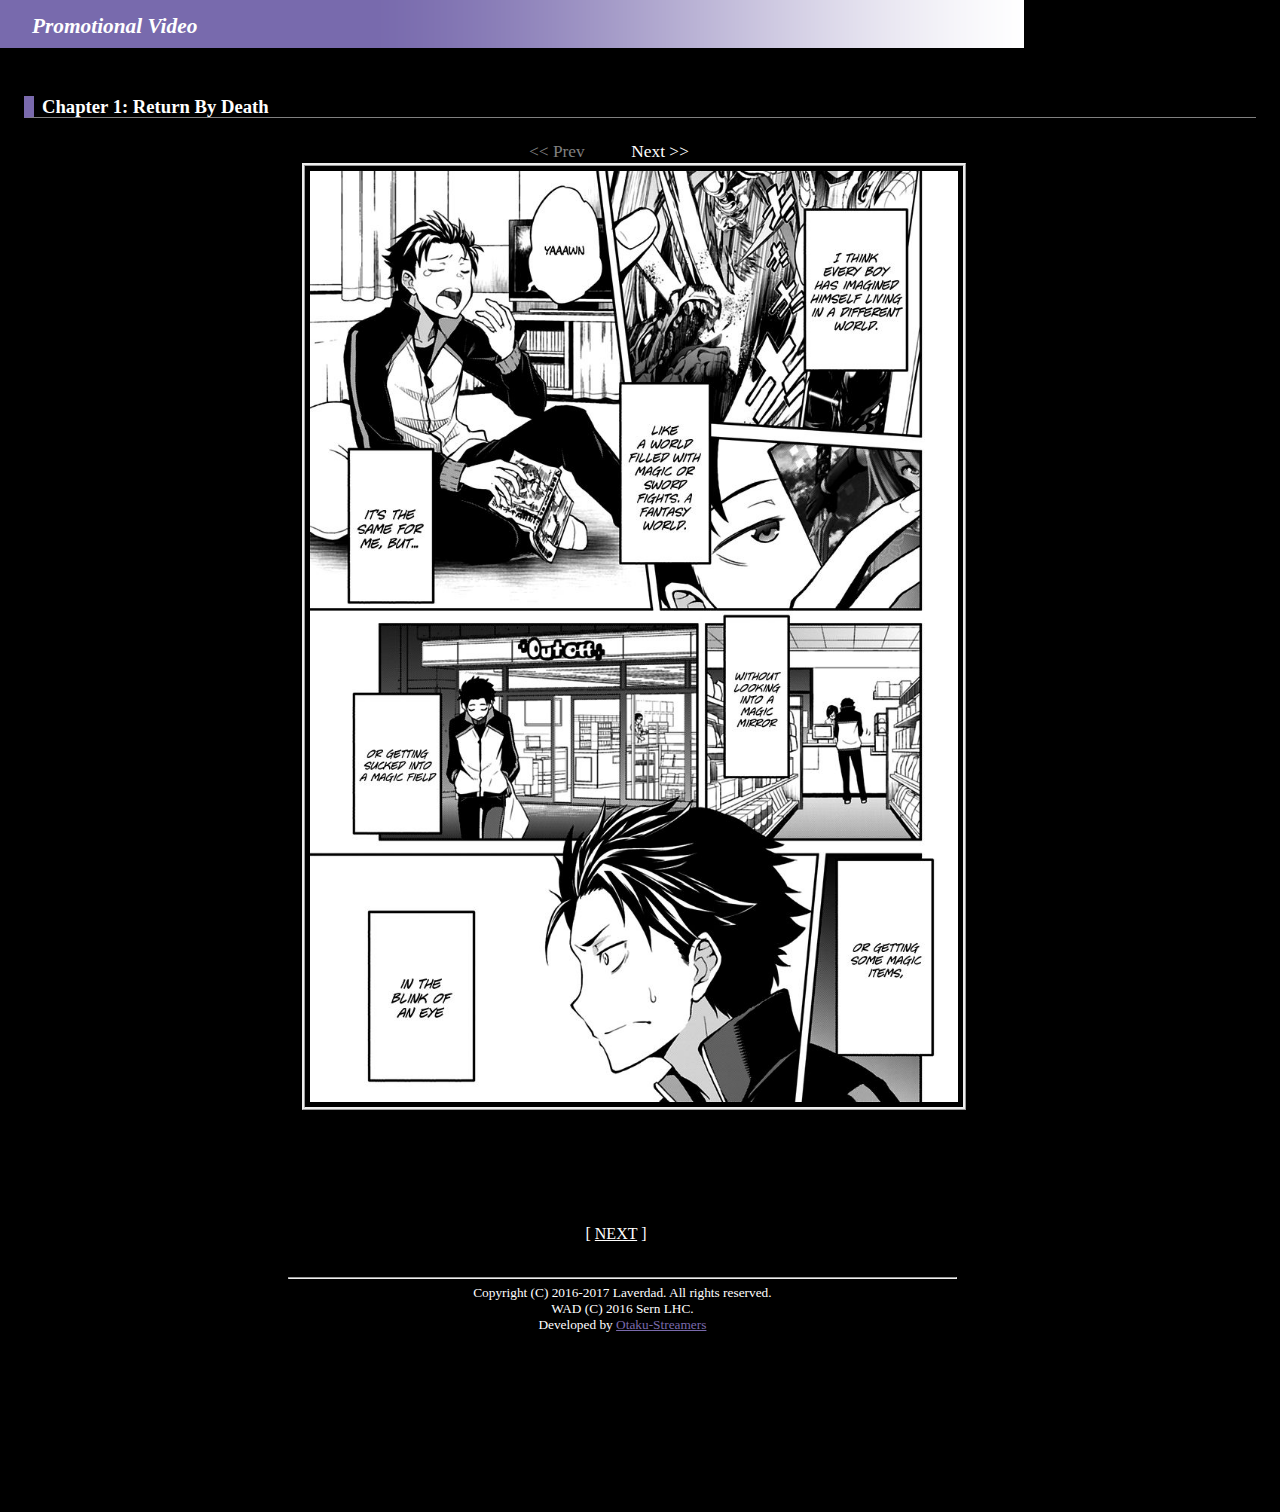
<file: Sample-Website/other.html>
<!DOCTYPE html>
<html>
<head>
	<link rel="stylesheet" type="text/css" href="./css/styles.css">
</head>

<body class="main_body">

	
	<div class="c_title2">
		<em>Promotional Video</em>
	</div>
		
				<div class="c_title3">
					Chapter 1: Return By Death
				</div>
		<center>
			<div class="c_block_main">
				
				<div class="c_nxt_prev">	
					<div class="c_np">s
						 <a style="color: gray"><< Prev</a>
					
						<a href="manga2.html" target="fraMain"> Next >> </a>
					</div>
				</div>	
					
					<div class="c_manga">
						<a href="manga2.html" target="framMain"><img class="manga" src="./img/manga/1.jpg"> </a><br><br><br>
					</div>
			
				</div>
					<div class="c_next">[ <a href="./characters.html">NEXT</a> ]</div>

						<div>
							<iframe src="footer.html" class="c_footer" frameborder="0"></iframe>
					</div>s
		</center>
</body>
</html>
</file>
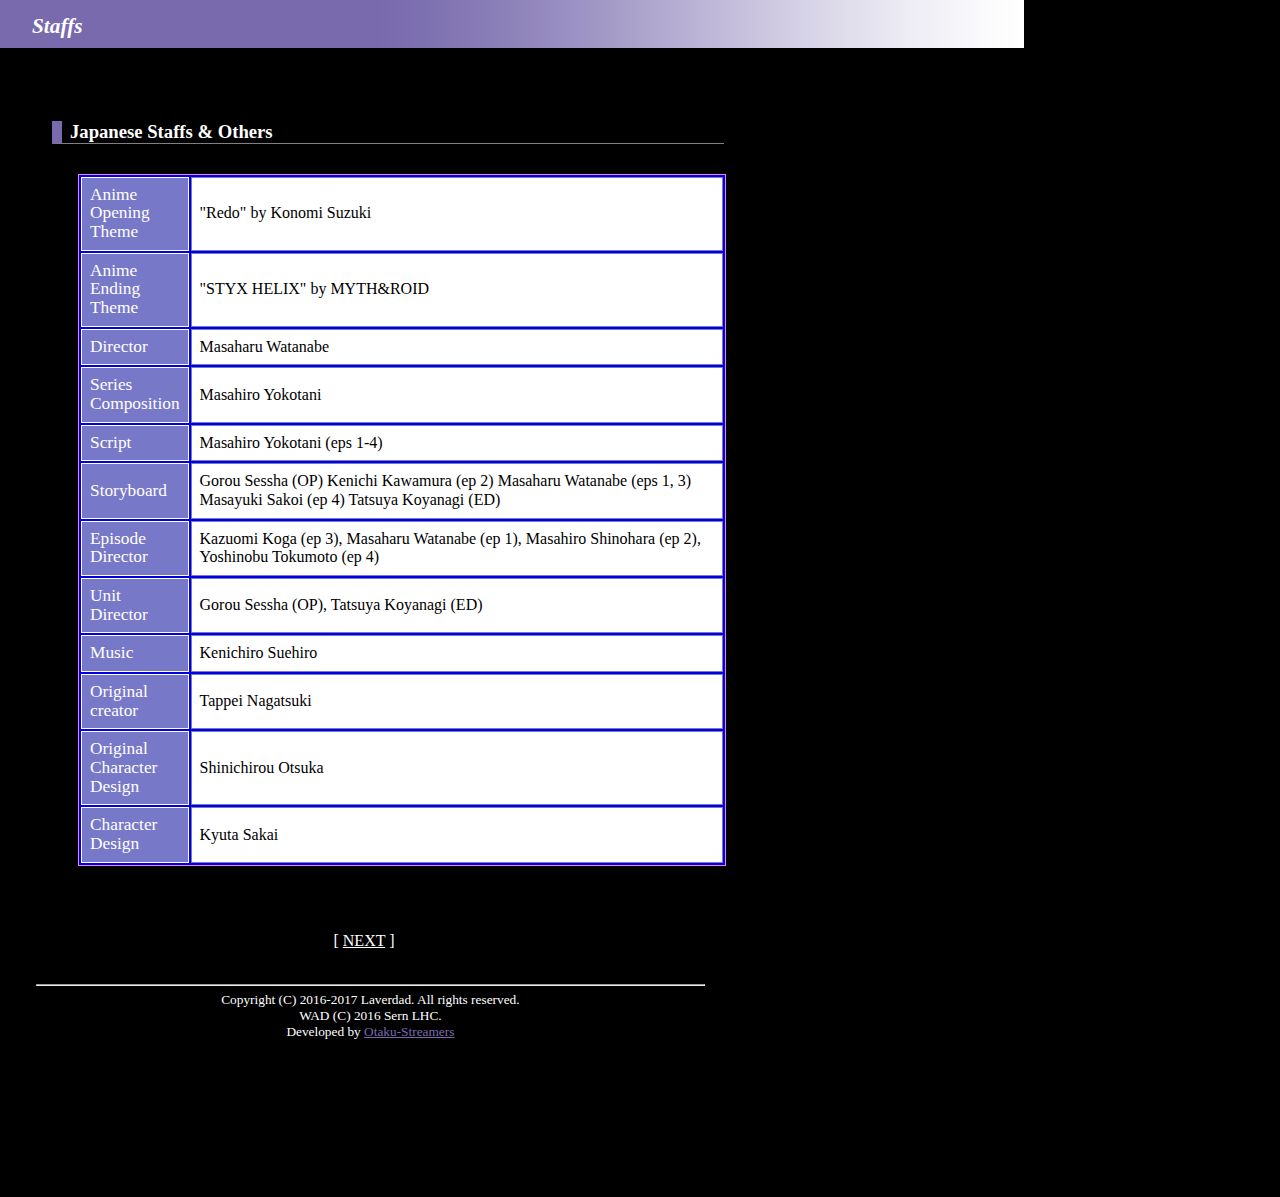
<file: Sample-Website/staffs.html>
<!DOCTYPE html>
<html lang="en">
<head>
	
	<link rel="stylesheet" type="text/css" href="./css/styles.css">
	<title>Re:Zero Wikia - All about Re:Zero </title>
<body class="main_body">

<div class="c_title2">
	<em>Staffs</em>
</div>

<div class="c_block_main">
<br>
<div class="c_title3">
	Japanese Staffs & Others
</div>
<table class="c_table" width="90%" bgcolor="white;">
			<colgroup width="80"></colgroup>
			<tr>
				<td class="c_field_title">Anime Opening Theme</td>
				<td class="c_field_data">
				"Redo" by Konomi Suzuki<br>
				</td>
			</tr>
			<tr>
				<td class="c_field_title">Anime Ending Theme</td>
				<td class="c_field_data">
				"STYX HELIX" by MYTH&ROID
				</td>
			</tr>
			
			<tr>
				<td class="c_field_title">Director</td>
				<td class="c_field_data">
				Masaharu Watanabe
				</td>
			</tr>
			<tr>
				<td class="c_field_title">Series Composition</td>
				<td class="c_field_data">
				Masahiro Yokotani
				</td>
			</tr>
			<tr>
				<td class="c_field_title">Script</td>
				<td class="c_field_data"> Masahiro Yokotani (eps 1-4)
				</td>
			</tr>	
			<tr>
				<td class="c_field_title">Storyboard</td>
				<td class="c_field_data">Gorou Sessha (OP)
				Kenichi Kawamura (ep 2)
				Masaharu Watanabe (eps 1, 3)
				Masayuki Sakoi (ep 4)
				Tatsuya Koyanagi (ED)
				</td>
			</tr>	
			<tr>
				<td class="c_field_title">Episode Director</td>
				<td class="c_field_data">
				Kazuomi Koga (ep 3),
				Masaharu Watanabe (ep 1),
				Masahiro Shinohara (ep 2),
				Yoshinobu Tokumoto (ep 4)
				</td>
			</tr>	
			<tr>
				<td class="c_field_title">Unit Director</td>
				<td class="c_field_data">
				Gorou Sessha (OP),
				Tatsuya Koyanagi (ED)
				</td>
			</tr>	
			<tr>
				<td class="c_field_title">Music </td>
				<td class="c_field_data">Kenichiro Suehiro
				</td>
			</tr>

			<tr>
				<td class="c_field_title">Original creator</td>
				<td class="c_field_data">Tappei Nagatsuki
				</td>
			</tr>
			
			<tr>
				<td class="c_field_title">Original Character Design </td>
				<td class="c_field_data">Shinichirou Otsuka
				</td>
			</tr>
			<tr>
				<td class="c_field_title">Character Design</td>
				<td class="c_field_data">
				 Kyuta Sakai
				 </td>
			</tr>
				


</table>

<div class="c_next">[ <a href="./Contacts.html">NEXT</a> ]</div>

			<div>
				<iframe src="footer.html" class="c_footer" frameborder="0"></iframe>
			</div>




</div>
</body>

</html>
</file>
<file: Calculator/css/calcu.css>
#calcu{
	position: relative;
	width: 340px;
	height: 450px;
	border-color: #ffffff;
	border-style: ridge;
	background-color: white;
	box-shadow: 1px 1px 20px #f29237;
	padding-top: 20px;
	margin:auto;


}

#answer{
	
	width: 82%;
	background-color: #ffffff;
	border-style: solid;
	border-width: 5pt;
	border-color: #f29237;
	height: 50px;
	padding: 20px 5px 0px 20px;
	margin-left: 13px;
	line-height: 35px;
	color: orange;
	font-weight: bolder;
	font-size: 50pt;
	overflow: hidden;
	font-family: SAO UI, roboto;


}

button{
	position: absolute;
	width: 65px;
	height: 60px;
	color: white;
	font-family: SAO UI,roboto;
	line-height: 10px;
	font-size: 23pt;
	font-weight: bolder;
	background-color: #f29237;
	

}
#all_btn{
	position: relative;
	margin-top: 20px;
}
#answer input{
	position: absolute;
	width: 72%;
	height: 10px;
	background-color: #ffffff;
	border-style: solid;
	border-width: 5pt;
	border-color: #f29237;
	height: 50px;
	padding: 20px 5px 0px 20px;
	margin-left: -8px;
	margin-top: -10px;
	line-height: 35px;
	color: orange;
	font-weight: bolder;
	font-size: 30pt;
	overflow: hidden;
	font-family: SAO UI, roboto;
	text-align: right;




}

#name p{
	float: left;
	margin: -15px 0px 0px 14px;
	font-family: SAO UI, Roboto;
	color: #f29237;

}


button:hover{
	color: #f29237;
	background-color: white;

}
button:active{
	border-color: lightgreen;
	border-width: 5px 5px;
}

#b_dot{

	margin: 235px 0px 0px 20px;
}
 
#b0 {
	margin: 235px 0px 0px 85px;
}
#b_ans {
	width: 166px;
	margin: 235px 0px 0px 150px;
}

#b1 {
	margin: 175px 0px 0px 20px;
}
#b2 {
	margin: 175px 0px 0px 85px;
	
}
#b3 {
	margin: 175px 0px 0px 150px;
	
}
#b4 {
	margin: 115px 0px 0px 20px;
}
#b5 {
	margin: 115px 0px 0px 85px;
	
}
#b6 {
	margin: 115px 0px 0px 150px;
	
}

#b7 {
	margin: 55px 0px 0px 20px;
}
#b8{
	margin: 55px 0px 0px 85px;
	
}
#b9 {
	margin: 55px 0px 0px 150px;
	
}

#b_plus {
	margin: 55px 0px 0px 216px;
	font-weight: bolder;
	font-size: 50pt;
	height: 90px;
	width: 50px;
}

#b_minus {
	margin: 55px 0px 0px 266px;
	font-weight: bolder;
	font-size: 50pt;
	height: 90px;
	width: 50px;
}

#b_multi {
	margin: 145px 0px 0px 216px;
	font-weight: bolder;
	font-size: 50pt;
	height: 90px;
	width: 50px;
	padding-top: 20px;
	
}

#b_divide {
	margin: 145px 0px 0px 266px;
	font-weight: bolder;
	font-size: 50pt;
	height: 90px;
	width: 50px;
	padding-top: 15px;
	
}
#b_cls {
	margin: 0px 0px 0px 226px;
	width: 90px;
	height: 50px;

}
#b_cls:active {
	border-color: red;

}

#made_by em{

	position: absolute;
	margin: 310px 0px 0px 256px;
	color: #f29237;

}
</file>
<file: Sample-Website/css/styles.css>
body.main_body{

	font-size: 20pt;
	line-height:16pt;
	margin:0px 0px 0px 0px;
	padding:0px 0px 0px 0px;
	text-align:left;
	background-color:#000000;
	width:100%;
	background-repeat: no-repeat;


	

}
.c_title2{

	font-size:16pt;
	background-image: url('../img/back_title.png');
	font-weight:bold; 
	color:white;
	padding:16px 0px 10px 32px;
	height:60px;
	background-repeat: no-repeat;
		
	
}


.c_title3{
	margin:10px 24px 16px 24px;
	padding-left:8px;
	border-left:solid rgb(122,106,173) 10px;
	border-bottom:solid #808080 1px;
	font-size:14pt;
	font-weight:bold;
	color: white;
}

.c_block_body{
	text-align: justify;
	padding:16px 24px 48px 24px;
	color: white;
	line-height: 25pt;
	font-family: sans-serif;
	font-size: 14pt;


}

.c_characters{
	font-family: Georgia;
	color: #ffffff;
	font-size: 20px;
	padding: 10px;
	text-align: left;
	width: 800px;

}
.chara_sub{
	font-size:10pt;
	line-height:12pt;
	font-weight:normal;

}
.chara_name{
	font-weight:bold;
	font-size:16pt;
	line-height:20pt;
	margin:32px 0px 16px 0px;
	font-family: Verdana;
}

p.chara_info{
	text-align: justify;
	padding:16px 24px 48px 24px;
	color: #ffffff;
	font-size: 15pt;
	font-family: Calibri;
	letter-spacing: 0.5px;
	line-height: 25px;



}
table{
	font-size:10pt;
	line-height:14pt;
	color: white;
	margin-left: 20px;
	font-size: 13pt;
}
.block_main{
	text-align:left;
	width:90%;
	padding:4px 4px 4px 28px ;
	color: #ffffff;

}
a{
	color: white;
}

a:visited{
	color: #fffff0;
}

a:hover{
	color: violet;
	
}
.c_next{
	font-size:12pt;
	color: white;
	text-align: center;
	margin:64px 64px 0px 16px;


}

.c_footer{
	width:720px;
	height:240px;
	
}
.c_block_main{
	text-align:left;
	width:720px;
	padding:4px 4px 4px 28px ;

}
.c_title4{
	font-size:11pt;
	font-weight:bold;
	line-height:16pt;
	color:rgb(122,106,173);
	margin:32px 0px 8px 0px ;
	
}

#c_lightnovel{
	padding:16px 24px 48px 24px;
	background-color: white;
	color: black;
	opacity: 0.6;
	font-weight: bold;
	line-height: 25pt;
	font-family: "Segoe UI Light";
	font-size: 14pt;
	border-radius: 10px;
	width: 90%;
	margin-left: 10px;
}
#c_ln_bg{

	padding:16px 24px 48px 24px;
	background-image: url('../img/manga/LN.jpg');
	background-position: left;
	background-repeat: no-repeat;
	width: 97%;
	margin-top: -50px;

	
}

.manga{
	padding:5px 5px 5px 5px;
	width: 90%;
	margin-left: 10px;
	border-style: ridge;



}
.c_nxt_prev{
	width: 70%;
	margin-left: 180px;

}
.c_np a{

	list-style: none;
	font-family: consolas;
	text-decoration: none;
	font-size: 13pt;
	margin-left: 40px; 
	text-align: left;
}

.c_field_title{
	color:white;
	background-color:rgb(120,120,200);
	border:#ffffff 1pt solid;
	padding:8px 8px 8px 8px ;
	font-size: 13pt;

}
.c_field_data{
	background-color:rgb(255,255,255);
	border:rgb(120,120,200) 1pt solid;
	padding:8px 8px 8px 8px ;
	font-size: 12pt;
}

.c_table{
	border-style:ridge;
	border:rgb(120,120,200) 1pt solid;
	padding:0px 0px 0px 0px ;
	margin:30px 0px 0px 50px ;
	border-color:violet;
	color: black;
}
</file>
<file: Sample-Website/css/Contents.css>
body{
	font-size:10pt;
	line-height:20pt;
	margin:0px 0px 0px 0px;
	color:#000000;
	background-color:rgb(255,255,255);
	padding:0px 0px 0px 0px;
	
}
.c_body{
	position: absolute;
	
}

.logo{
	margin: 0px 0px 8px -10px;
	padding: 20px 30px 40px 40px;
	background-color: #000000 ;
	
}

.contents_main{
	padding:0px 4px 12px 8px;

}

.c_contents_grp_row{
	padding-top:8pt;
	margin-top: 20px;
}

a.c_contents_grp{
	
	font-weight:bold;
 	color:rgb(255,255,255);
	text-decoration: none;
	font-size:14pt;
	font-family: Consolas;


}
a.c_contents{
	color:rgb(60,140,160);
	text-decoration:none;
	font-size:10pt;
	font-family: Verdana;
	font-size: 10pt;
	
}


a.c_contents:hover{
	background-color:rgb(121,107,174);
	color: #ffffff;
}

a.c_contents_grp:hover{
	
	color: violet;
	border-radius: 5pt;
}
.box{
	
	background-color: black;
	text-align: justify;
	width: 99%;
	margin-left: -5px;
	border-radius: 2px 2px 0 0;
	box-shadow: 1px 1px 20px black;
	border-style: ridge;


}
.box:hover{
	
	color: rgb(121,107,174);
}

ul li{
	list-style: square;

}

ul li a{
	text-decoration: none;
	text-align: left;
	font-size: 11pt;
}
ul li a:hover{
	color: violet;
}
hr {
	margin-left: -17px;
	width: 125px;
}
.box_2{
	background-color: white;
	border-radius: 0pt 0pt 7pt 7pt;
	border-style: solid;
	width: 160px;

}
</file>
